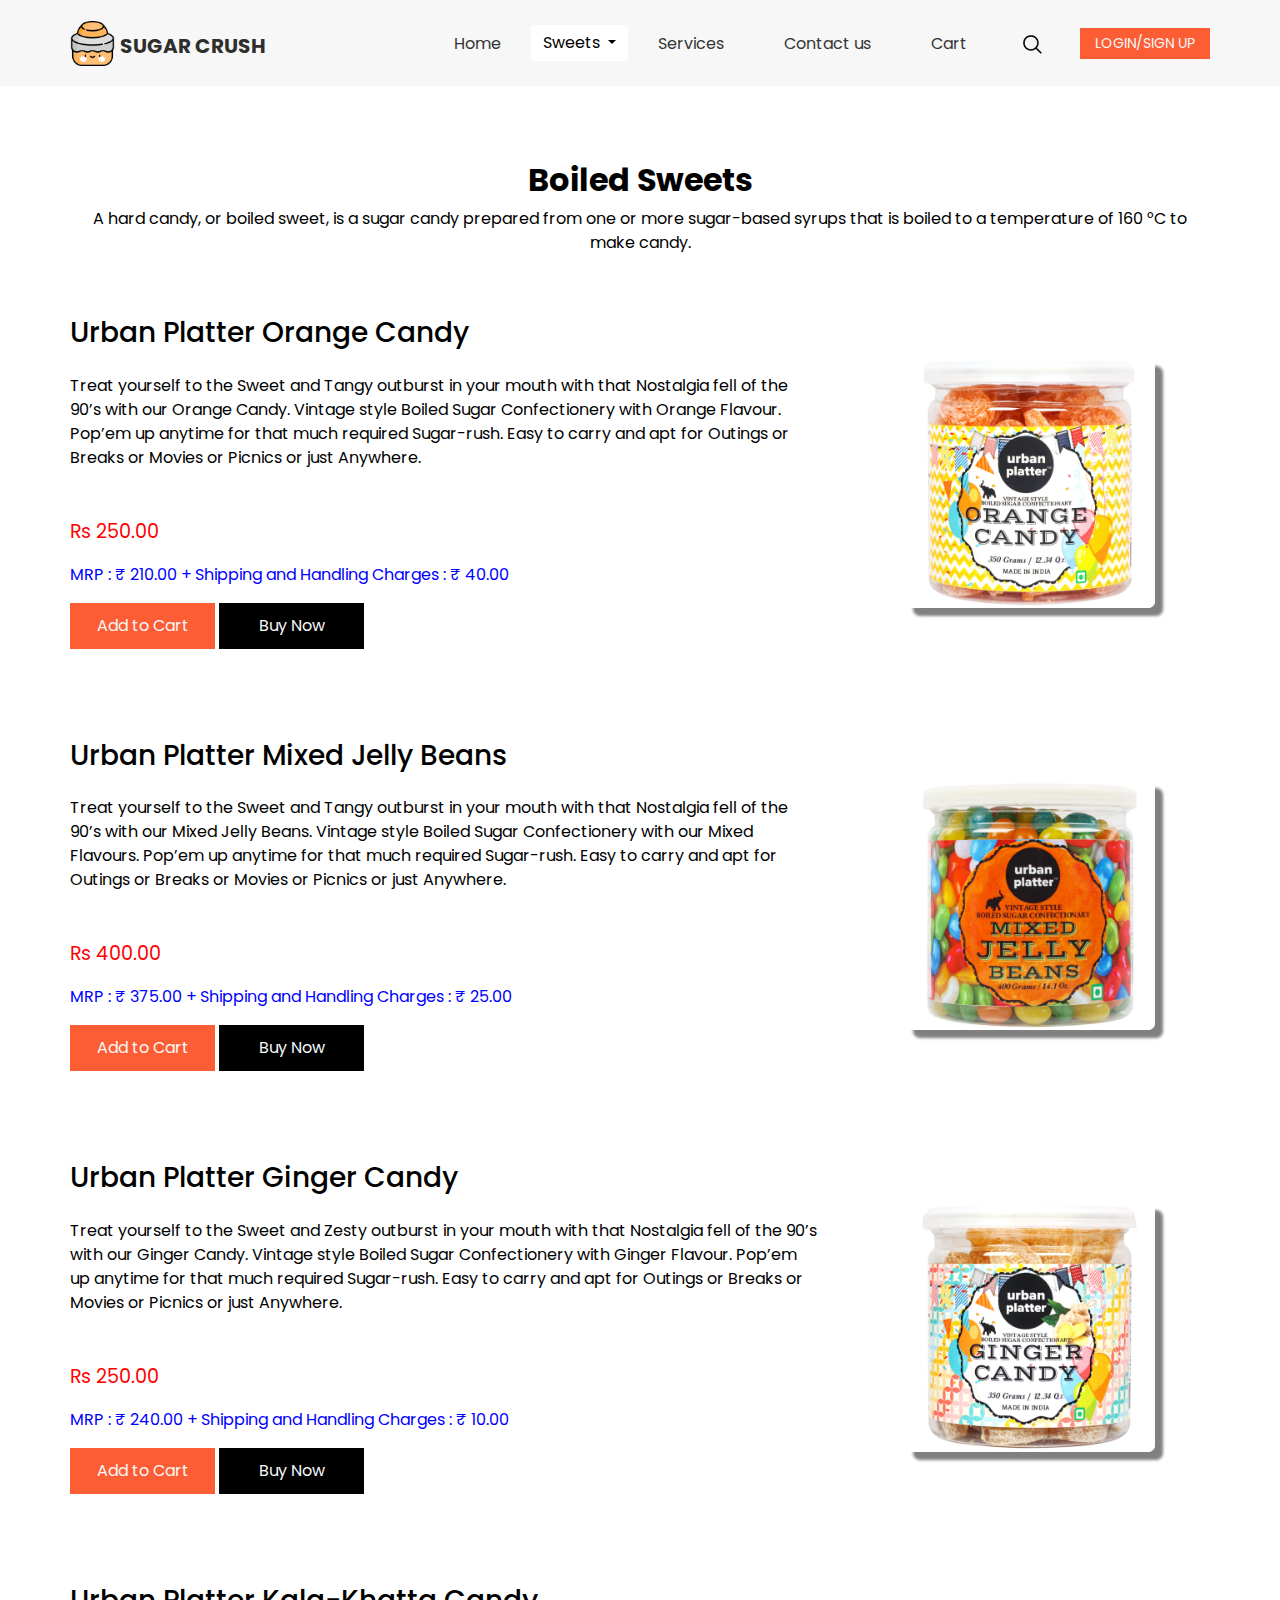
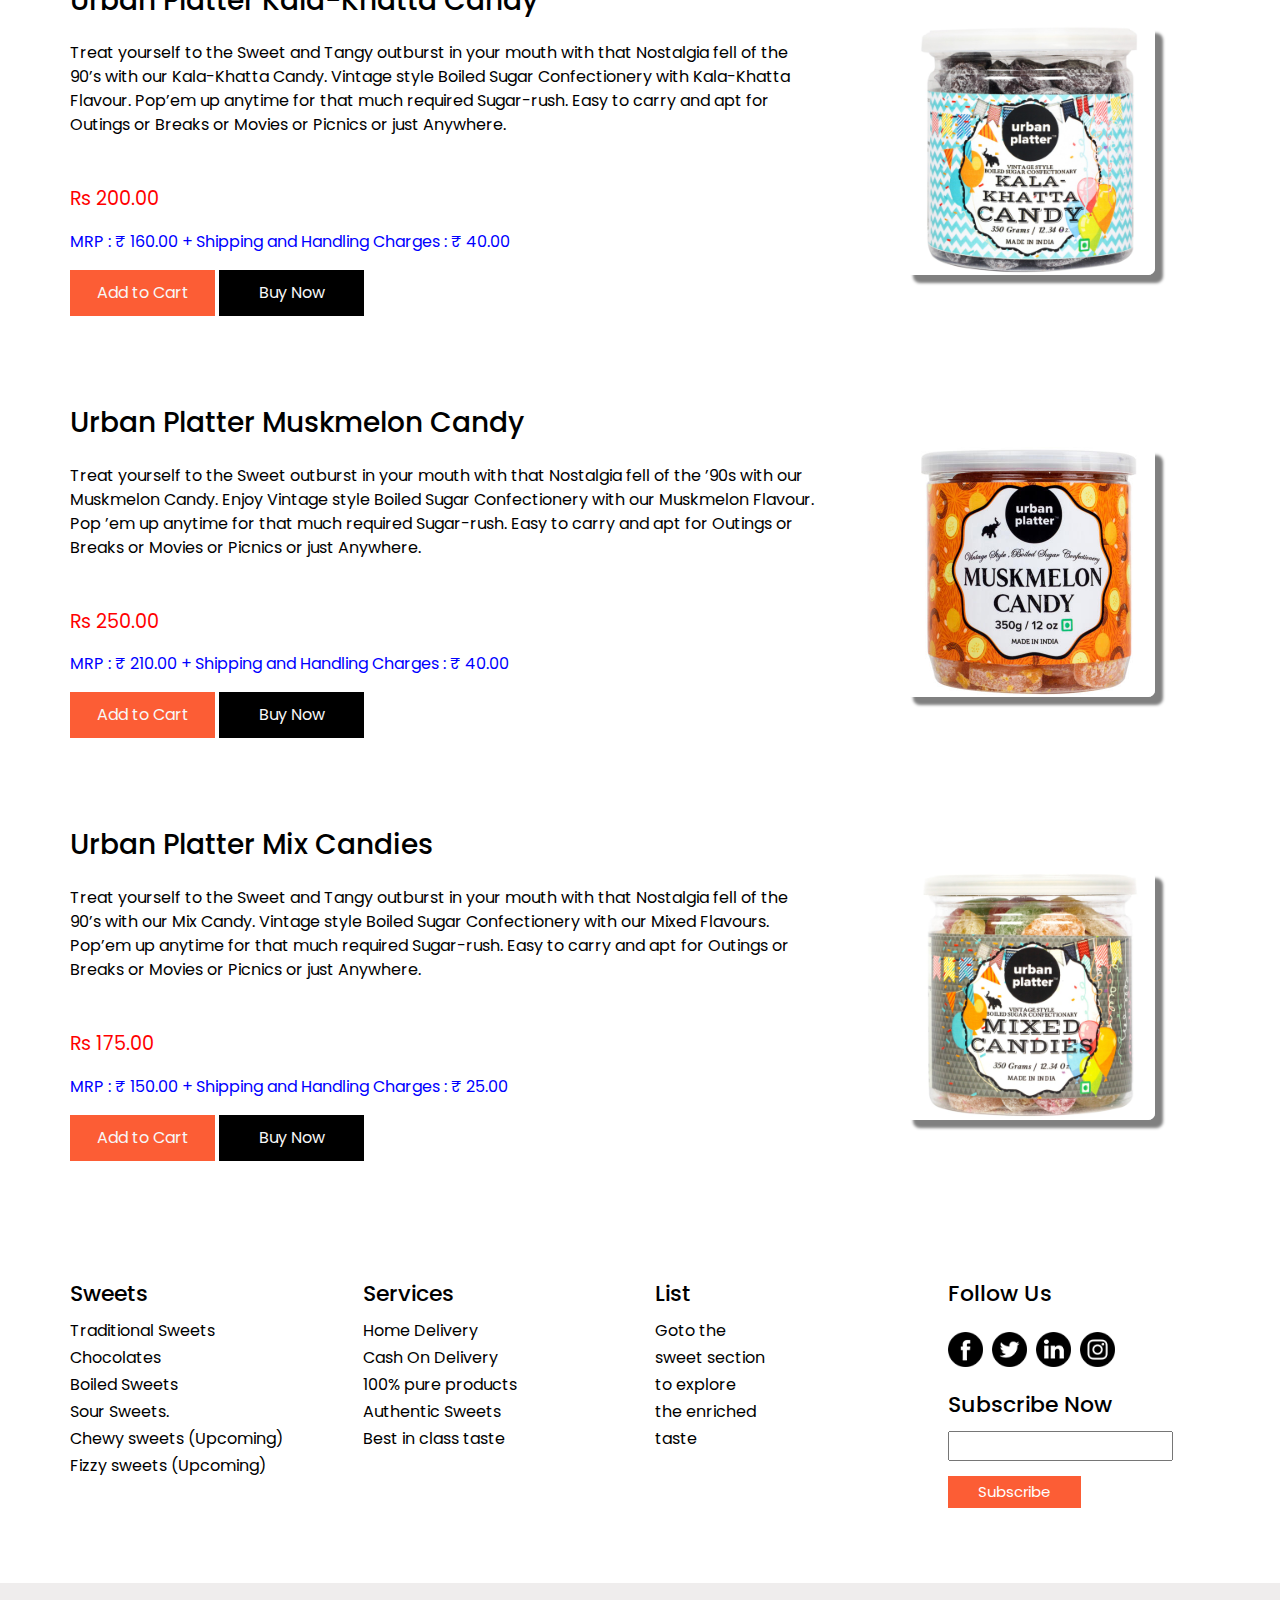
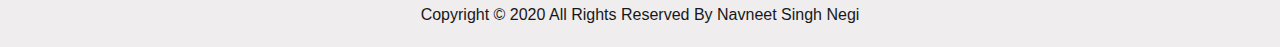
<file: boiled.html>
<!DOCTYPE html>
<html>

<head>
    <!-- Basic -->
    <meta charset="utf-8" />
    <meta http-equiv="X-UA-Compatible" content="IE=edge" />
    <!-- Mobile Metas -->
    <meta name="viewport" content="width=device-width, initial-scale=1, shrink-to-fit=no" />
    <!-- Site Metas -->
    <meta name="keywords" content="" />
    <meta name="description" content="" />
    <meta name="author" content="" />

    <title>Sugar Crush</title>

    <!-- slider stylesheet -->
    <link rel="stylesheet" type="text/css" href="https://cdnjs.cloudflare.com/ajax/libs/OwlCarousel2/2.1.3/assets/owl.carousel.min.css" />

    <!-- bootstrap core css -->
    <link rel="stylesheet" type="text/css" href="css/bootstrap.css" />

    <!-- fonts style -->
    <link href="https://fonts.googleapis.com/css?family=Poppins:400,700&display=swap" rel="stylesheet" />
    <!-- Custom styles for this template -->
    <link href="css/style.css" rel="stylesheet" />
    <!-- responsive style -->
    <link href="css/responsive.css" rel="stylesheet" />
    <link rel="stylesheet" href="css/boiled.css">
    <script src="./js/script.js"></script>
</head>

<body>
    <div class="hero_area sub_pages">
        <!-- header section strats -->
        <header class="header_section">
            <div class="container">
                <nav class="navbar navbar-expand-lg custom_nav-container pt-3">
                    <a class="navbar-brand" href="index.html">
                        <img src="images/logo.png" alt="" /><span>
              Sugar Crush
            </span>
                    </a>
                    <button class="navbar-toggler" type="button" data-toggle="collapse" data-target="#navbarSupportedContent" aria-controls="navbarSupportedContent" aria-expanded="false" aria-label="Toggle navigation">
            <span class="navbar-toggler-icon"></span>
          </button>

                    <div class="collapse navbar-collapse" id="navbarSupportedContent">
                        <div class="d-flex ml-auto flex-column flex-lg-row align-items-center">
                            <ul class="navbar-nav  ">
                                <li class="nav-item active">
                                    <a class="nav-link" href="index.html">Home <span class="sr-only">(current)</span></a>
                                </li>
                                <li class="nav-item">
                                    <div class="dropdown">
                                        <button class="btn btn-secondary dropdown-toggle sweet" type="button" id="dropdownMenuButton" data-toggle="dropdown" aria-haspopup="true" aria-expanded="false">
                  Sweets
                </button>
                                        <div class="dropdown-menu" aria-labelledby="dropdownMenuButton">
                                            <a class="dropdown-item" href="traditional.html">Traditional Sweets</a>
                                            <a class="dropdown-item" href="chocolate.html">Chocolates</a>
                                            <a class="dropdown-item" href="boiled.html">Boiled sweets</a>
                                            <a class="dropdown-item" href="sour.html">Sour Sweets</a>
                                        </div>
                                    </div>
                                </li>
                                <li class="nav-item">
                                    <a class="nav-link" href="service.html"> Services </a>
                                </li>
                                <li class="nav-item">
                                    <a class="nav-link" href="contact.html">Contact us</a>
                                </li>
                                <li class="nav-item">
                                    <a class="nav-link" href="buy.html"> Cart </a>
                                </li>
                            </ul>
                            <form class="form-inline my-2 my-lg-0 ml-0 ml-lg-4 mb-3 mb-lg-0">
                                <button class="btn  my-2 my-sm-0 nav_search-btn" type="submit"></button>
                            </form>
                        </div>
                        <div class="quote_btn-container ml-0 ml-lg-4 d-flex justify-content-center">
                            <a href="login.html">
                Login/Sign Up
              </a>
                        </div>
                    </div>
                </nav>
            </div>
        </header>
        <!-- end header section -->

    </div>


    <!-- fruits section -->

    <section class="fruit_section layout_padding-top">
        <div class="container">
            <h2 class="custom_heading">Boiled Sweets</h2>
            <p class="custom_heading-text">
                A hard candy, or boiled sweet, is a sugar candy prepared from one or more sugar-based syrups that is boiled to a temperature of 160 °C to make candy. </p>
            <div class="row layout_padding2">
                <div class="col-md-8">
                    <div class="fruit_detail-box">
                        <h3>
                            Urban Platter Orange Candy
                        </h3>
                        <p class="mt-4 mb-5">
                            Treat yourself to the Sweet and Tangy outburst in your mouth with that Nostalgia fell of the 90’s with our Orange Candy. Vintage style Boiled Sugar Confectionery with Orange Flavour. Pop’em up anytime for that much required Sugar-rush. Easy to carry and
                            apt for Outings or Breaks or Movies or Picnics or just Anywhere.
                            <p id="rate">Rs 250.00</p>
                            <p id="charges">MRP : ₹ 210.00 + Shipping and Handling Charges : ₹ 40.00</p>
                        </p>
                        <div>
                            <a href="" class="custom_orange-btn" onclick="addtocart()"> Add to Cart</a>
                            <a href="buy.html" class="custom_dark-btn">
                Buy Now
              </a>
                        </div>
                    </div>
                </div>
                <div class="col-md-4 d-flex justify-content-center align-items-center">
                    <div class="fruit_img-box d-flex justify-content-center align-items-center">
                        <img src="images/b1.jpg" alt="" class="item-pic" width="250px" />
                    </div>
                </div>
            </div>
            <div class="row layout_padding2">
                <div class="col-md-8">
                    <div class="fruit_detail-box">
                        <h3>
                            Urban Platter Mixed Jelly Beans
                        </h3>
                        <p class="mt-4 mb-5">
                            Treat yourself to the Sweet and Tangy outburst in your mouth with that Nostalgia fell of the 90’s with our Mixed Jelly Beans. Vintage style Boiled Sugar Confectionery with our Mixed Flavours. Pop’em up anytime for that much required Sugar-rush. Easy to
                            carry and apt for Outings or Breaks or Movies or Picnics or just Anywhere. </p>
                        <p id="rate">Rs 400.00</p>
                        <p id="charges">MRP : ₹ 375.00 + Shipping and Handling Charges : ₹ 25.00</p>
                        <div>
                            <a href="" class="custom_orange-btn" onclick="addtocart()"> Add to Cart</a>
                            <a href="buy.html" class="custom_dark-btn">
                Buy Now
              </a>
                        </div>
                    </div>
                </div>
                <div class="col-md-4 d-flex justify-content-center align-items-center">
                    <div class="fruit_img-box d-flex justify-content-center ">
                        <img src="images/b2.jpg" alt="" class="item-pic" width="250px" />
                    </div>
                </div>
            </div>
            <div class="row layout_padding2">
                <div class="col-md-8">
                    <div class="fruit_detail-box">
                        <h3>
                            Urban Platter Ginger Candy
                        </h3>
                        <p class="mt-4 mb-5">
                            Treat yourself to the Sweet and Zesty outburst in your mouth with that Nostalgia fell of the 90’s with our Ginger Candy. Vintage style Boiled Sugar Confectionery with Ginger Flavour. Pop’em up anytime for that much required Sugar-rush. Easy to carry and
                            apt for Outings or Breaks or Movies or Picnics or just Anywhere. </p>
                        <p id="rate">Rs 250.00</p>
                        <p id="charges">MRP : ₹ 240.00 + Shipping and Handling Charges : ₹ 10.00</p>
                        <div>
                            <a href="" class="custom_orange-btn" onclick="addtocart()"> Add to Cart</a>
                            <a href="buy.html" class="custom_dark-btn">
                Buy Now
              </a>
                        </div>
                    </div>
                </div>
                <div class="col-md-4 d-flex justify-content-center align-items-center">
                    <div class="fruit_img-box d-flex justify-content-center ">
                        <img src="images/b3.jpg" alt="" class="item-pic" width="250px" />
                    </div>
                </div>
            </div>
            <div class="row layout_padding2">
                <div class="col-md-8">
                    <div class="fruit_detail-box">
                        <h3>
                            Urban Platter Kala-Khatta Candy
                        </h3>
                        <p class="mt-4 mb-5">
                            Treat yourself to the Sweet and Tangy outburst in your mouth with that Nostalgia fell of the 90’s with our Kala-Khatta Candy. Vintage style Boiled Sugar Confectionery with Kala-Khatta Flavour. Pop’em up anytime for that much required Sugar-rush. Easy
                            to carry and apt for Outings or Breaks or Movies or Picnics or just Anywhere. </p>
                        <p id="rate">Rs 200.00</p>
                        <p id="charges">MRP : ₹ 160.00 + Shipping and Handling Charges : ₹ 40.00</p>
                        <div>
                            <a href="" class="custom_orange-btn" onclick="addtocart()"> Add to Cart</a>
                            <a href="buy.html" class="custom_dark-btn">
                Buy Now
              </a>
                        </div>
                    </div>
                </div>
                <div class="col-md-4 d-flex justify-content-center align-items-center">
                    <div class="fruit_img-box d-flex justify-content-center ">
                        <img src="images/b4.jpg" alt="" class="item-pic" width="250px" />
                    </div>
                </div>
            </div>

            <div class="row layout_padding2">
                <div class="col-md-8">
                    <div class="fruit_detail-box">
                        <h3>
                            Urban Platter Muskmelon Candy
                        </h3>
                        <p class="mt-4 mb-5">
                            Treat yourself to the Sweet outburst in your mouth with that Nostalgia fell of the ’90s with our Muskmelon Candy. Enjoy Vintage style Boiled Sugar Confectionery with our Muskmelon Flavour. Pop ’em up anytime for that much required Sugar-rush. Easy to
                            carry and apt for Outings or Breaks or Movies or Picnics or just Anywhere. </p>
                        <p id="rate">Rs 250.00</p>
                        <p id="charges">MRP : ₹ 210.00 + Shipping and Handling Charges : ₹ 40.00</p>
                        <div>
                            <a href="" class="custom_orange-btn" onclick="addtocart()"> Add to Cart</a>
                            <a href="buy.html" class="custom_dark-btn">
                Buy Now
              </a>
                        </div>
                    </div>
                </div>
                <div class="col-md-4 d-flex justify-content-center align-items-center">
                    <div class="fruit_img-box d-flex justify-content-center ">
                        <img src="images/b5.jpg" alt="" class="item-pic" width="250px" />
                    </div>
                </div>
            </div>
            <div class="row layout_padding2">
                <div class="col-md-8">
                    <div class="fruit_detail-box">
                        <h3>
                            Urban Platter Mix Candies
                        </h3>
                        <p class="mt-4 mb-5">
                            Treat yourself to the Sweet and Tangy outburst in your mouth with that Nostalgia fell of the 90’s with our Mix Candy. Vintage style Boiled Sugar Confectionery with our Mixed Flavours. Pop’em up anytime for that much required Sugar-rush. Easy to carry
                            and apt for Outings or Breaks or Movies or Picnics or just Anywhere. </p>
                        <p id="rate">Rs 175.00</p>
                        <p id="charges">MRP : ₹ 150.00 + Shipping and Handling Charges : ₹ 25.00</p>
                        <div>
                            <a href="" class="custom_orange-btn" onclick="addtocart()"> Add to Cart</a>
                            <a href="buy.html" class="custom_dark-btn">
                Buy Now
              </a>
                        </div>
                    </div>
                </div>
                <div class="col-md-4 d-flex justify-content-center align-items-center">
                    <div class="fruit_img-box d-flex justify-content-center ">
                        <img src="images/b6.jpg" alt="" class="item-pic" width="250px" />
                    </div>
                </div>
            </div>
        </div>
    </section>

    <!-- end fruits section -->

    <section class="info_section layout_padding">
        <div class="container">
            <div class="row">
                <div class="col-md-3">
                    <h5>
                        Sweets
                    </h5>
                    <ul>
                        <li>
                            Traditional Sweets
                        </li>
                        <li>
                            Chocolates </li>
                        <li>
                            Boiled Sweets </li>
                        <li>
                            Sour Sweets.
                        </li>
                        <li>
                            Chewy sweets (Upcoming) </li>
                        <li>
                            Fizzy sweets (Upcoming)
                        </li>
                    </ul>
                </div>
                <div class="col-md-3">
                    <h5>
                        Services
                    </h5>
                    <ul>
                        <li>
                            Home Delivery
                        </li>
                        <li>
                            Cash On Delivery
                        </li>
                        <li>
                            100% pure products </li>
                        <li>
                            Authentic Sweets
                        </li>
                        <li>
                            Best in class taste
                        </li>
                    </ul>
                </div>
                <div class="col-md-3">
                    <h5>
                        List
                    </h5>
                    <ul>
                        <li>
                            Goto the
                        </li>
                        <li>
                            sweet section
                        </li>
                        <li>
                            to explore
                        </li>
                        <li>
                            the enriched
                        </li>
                        <li>
                            taste
                        </li>
                    </ul>
                </div>
                <div class="col-md-3">
                    <div class="social_container">
                        <h5>
                            Follow Us
                        </h5>
                        <div class="social-box">
                            <a href="https://www.facebook.com/navneetsn18/">
                                <img src="images/fb.png" alt="">
                            </a>

                            <a href="https://twitter.com/navneetsn18">
                                <img src="images/twitter.png" alt="">
                            </a>
                            <a href="https://www.linkedin.com/in/navneet-singh-negi-241166169/">
                                <img src="images/linkedin.png" alt="">
                            </a>
                            <a href="https://www.instagram.com/navneetsn18/">
                                <img src="images/instagram.png" alt="">
                            </a>
                        </div>
                    </div>
                    <div class="subscribe_container">
                        <h5>
                            Subscribe Now
                        </h5>
                        <div class="form_container">
                            <form action="">
                                <input type="email">
                                <button type="submit">
                  Subscribe
                </button>
                            </form>
                        </div>
                    </div>
                </div>
            </div>
        </div>
    </section>




    <!-- footer section -->
    <section class="container-fluid footer_section">
        <p>
            Copyright &copy; 2020 All Rights Reserved By
            <a href="https://navneetsn18.herokuapp.com/">Navneet Singh Negi</a>
        </p>
    </section>
    <!-- footer section -->

    <script type="text/javascript" src="js/jquery-3.4.1.min.js"></script>
    <script type="text/javascript" src="js/bootstrap.js"></script>


</body>

</html>
</file>
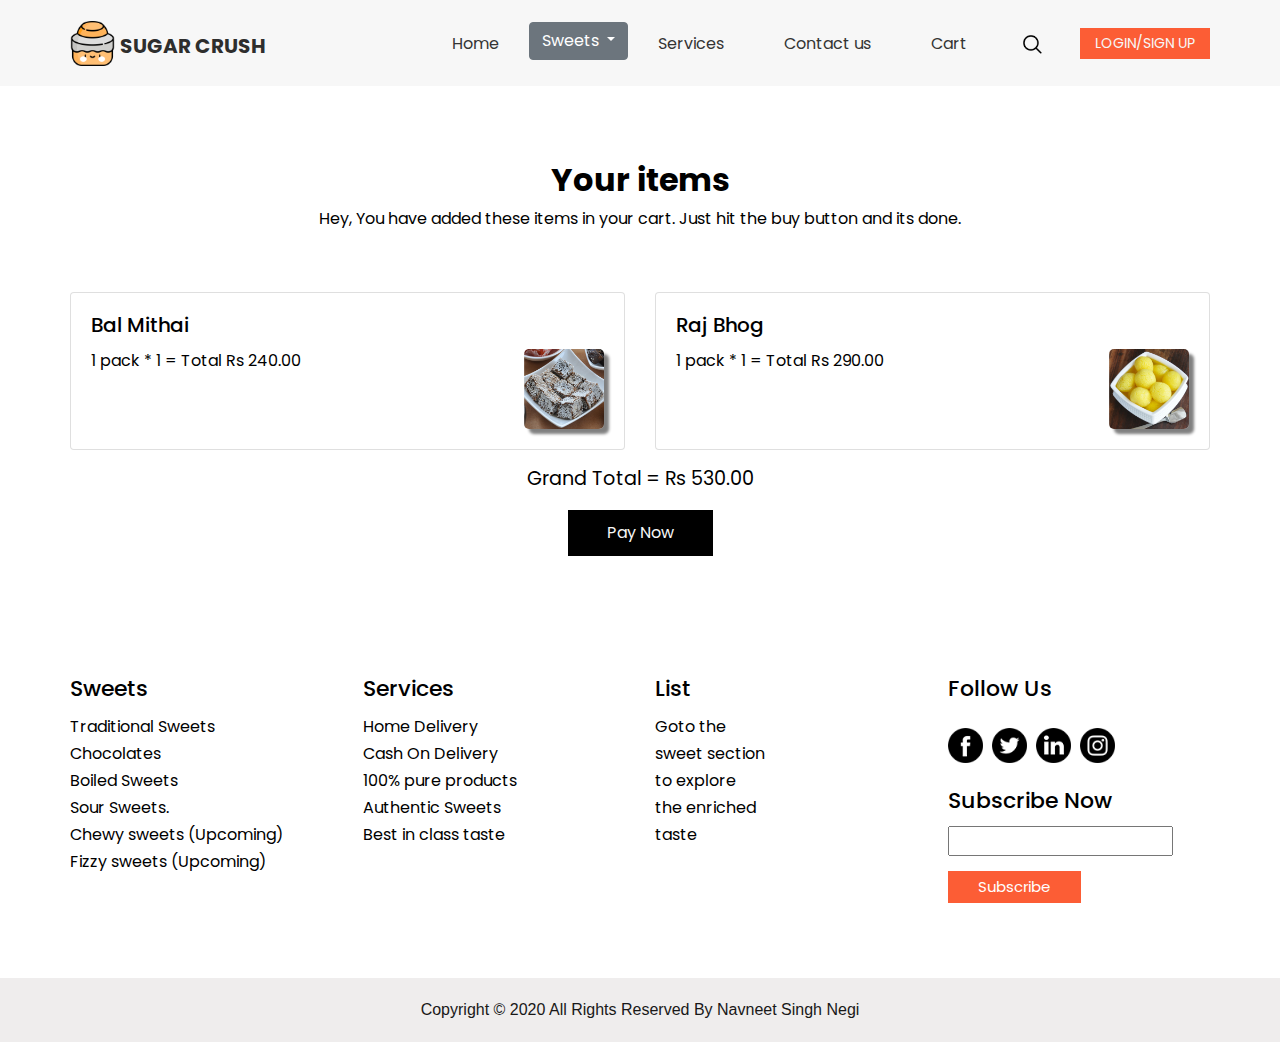
<file: buy.html>
<!DOCTYPE html>
<html>

<head>
    <!-- Basic -->
    <meta charset="utf-8" />
    <meta http-equiv="X-UA-Compatible" content="IE=edge" />
    <!-- Mobile Metas -->
    <meta name="viewport" content="width=device-width, initial-scale=1, shrink-to-fit=no" />
    <!-- Site Metas -->
    <meta name="keywords" content="" />
    <meta name="description" content="" />
    <meta name="author" content="" />

    <title>Sugar Crush</title>

    <!-- slider stylesheet -->
    <link rel="stylesheet" type="text/css" href="https://cdnjs.cloudflare.com/ajax/libs/OwlCarousel2/2.1.3/assets/owl.carousel.min.css" />

    <!-- bootstrap core css -->
    <link rel="stylesheet" type="text/css" href="css/bootstrap.css" />

    <!-- fonts style -->
    <link href="https://fonts.googleapis.com/css?family=Poppins:400,700&display=swap" rel="stylesheet" />
    <!-- Custom styles for this template -->
    <link href="css/style.css" rel="stylesheet" />
    <!-- responsive style -->
    <link href="css/responsive.css" rel="stylesheet" />
    <link rel="stylesheet" href="css/buy.css">
    <script src="./js/script.js"></script>
</head>

<body>
    <div class="hero_area sub_pages">
        <!-- header section strats -->
        <header class="header_section">
            <div class="container">
                <nav class="navbar navbar-expand-lg custom_nav-container pt-3">
                    <a class="navbar-brand" href="index.html">
                        <img src="images/logo.png" alt="" /><span>
              Sugar Crush
            </span>
                    </a>
                    <button class="navbar-toggler" type="button" data-toggle="collapse" data-target="#navbarSupportedContent" aria-controls="navbarSupportedContent" aria-expanded="false" aria-label="Toggle navigation">
            <span class="navbar-toggler-icon"></span>
          </button>

                    <div class="collapse navbar-collapse" id="navbarSupportedContent">
                        <div class="d-flex ml-auto flex-column flex-lg-row align-items-center">
                            <ul class="navbar-nav  ">
                                <li class="nav-item active">
                                    <a class="nav-link" href="index.html">Home <span class="sr-only">(current)</span></a>
                                </li>
                                <li class="nav-item">
                                    <div class="dropdown">
                                        <button class="btn btn-secondary dropdown-toggle sweet" type="button" id="dropdownMenuButton" data-toggle="dropdown" aria-haspopup="true" aria-expanded="false">
                  Sweets
                </button>
                                        <div class="dropdown-menu" aria-labelledby="dropdownMenuButton">
                                            <a class="dropdown-item" href="traditional.html">Traditional Sweets</a>
                                            <a class="dropdown-item" href="chocolate.html">Chocolates</a>
                                            <a class="dropdown-item" href="boiled.html">Boiled sweets</a>
                                            <a class="dropdown-item" href="sour.html">Sour Sweets</a>
                                        </div>
                                    </div>
                                </li>
                                <li class="nav-item">
                                    <a class="nav-link" href="service.html"> Services </a>
                                </li>
                                <li class="nav-item">
                                    <a class="nav-link" href="contact.html">Contact us</a>
                                </li>
                                <li class="nav-item">
                                    <a class="nav-link" href="buy.html"> Cart </a>
                                </li>
                            </ul>
                            <form class="form-inline my-2 my-lg-0 ml-0 ml-lg-4 mb-3 mb-lg-0">
                                <button class="btn  my-2 my-sm-0 nav_search-btn" type="submit"></button>
                            </form>
                        </div>
                        <div class="quote_btn-container ml-0 ml-lg-4 d-flex justify-content-center">
                            <a href="login.html">
                Login/Sign Up
              </a>
                        </div>
                    </div>
                </nav>
            </div>
        </header>
        <!-- end header section -->

    </div>


    <section class="fruit_section layout_padding-top">
        <div class="container">
            <h2 class="custom_heading">Your items</h2>
            <p class="custom_heading-text">
                Hey, You have added these items in your cart. Just hit the buy button and its done.
            </p>
            <div class=" layout_padding2">
                <div class="card-deck">
                    <div class="card">
                        <div class="card-body">
                            <h5 class="card-title">Bal Mithai</h5>
                            <img class="product-thumb" src="./images/balmithai.jpg" alt="" width="80px" style="float:right;">
                            <p class="card-text">
                                1 pack * 1 = Total Rs 240.00
                            </p>
                        </div>
                    </div>
                    <div class="card">
                        <div class="card-body">
                            <h5 class="card-title">Raj Bhog</h5>
                            <img class="product-thumb" src="./images/rajbhog.jpg" alt="" width="80px" style="float:right;">
                            <p class="card-text">
                                1 pack * 1 = Total Rs 290.00
                            </p>
                        </div>
                    </div>
                </div>
                <p class="grand">Grand Total = Rs 530.00</p>
                <div class="buy-now"><a href="" class="custom_dark-btn">Pay Now</a></div>
            </div>
        </div>
    </section>


    <section class="info_section layout_padding">
        <div class="container">
            <div class="row">
                <div class="col-md-3">
                    <h5>
                        Sweets
                    </h5>
                    <ul>
                        <li>
                            Traditional Sweets
                        </li>
                        <li>
                            Chocolates </li>
                        <li>
                            Boiled Sweets </li>
                        <li>
                            Sour Sweets.
                        </li>
                        <li>
                            Chewy sweets (Upcoming) </li>
                        <li>
                            Fizzy sweets (Upcoming)
                        </li>
                    </ul>
                </div>
                <div class="col-md-3">
                    <h5>
                        Services
                    </h5>
                    <ul>
                        <li>
                            Home Delivery
                        </li>
                        <li>
                            Cash On Delivery
                        </li>
                        <li>
                            100% pure products </li>
                        <li>
                            Authentic Sweets
                        </li>
                        <li>
                            Best in class taste
                        </li>
                    </ul>
                </div>
                <div class="col-md-3">
                    <h5>
                        List
                    </h5>
                    <ul>
                        <li>
                            Goto the
                        </li>
                        <li>
                            sweet section
                        </li>
                        <li>
                            to explore
                        </li>
                        <li>
                            the enriched
                        </li>
                        <li>
                            taste
                        </li>
                    </ul>
                </div>
                <div class="col-md-3">
                    <div class="social_container">
                        <h5>
                            Follow Us
                        </h5>
                        <div class="social-box">
                            <a href="https://www.facebook.com/navneetsn18/">
                                <img src="images/fb.png" alt="">
                            </a>

                            <a href="https://twitter.com/navneetsn18">
                                <img src="images/twitter.png" alt="">
                            </a>
                            <a href="https://www.linkedin.com/in/navneet-singh-negi-241166169/">
                                <img src="images/linkedin.png" alt="">
                            </a>
                            <a href="https://www.instagram.com/navneetsn18/">
                                <img src="images/instagram.png" alt="">
                            </a>
                        </div>
                    </div>
                    <div class="subscribe_container">
                        <h5>
                            Subscribe Now
                        </h5>
                        <div class="form_container">
                            <form action="">
                                <input type="email">
                                <button type="submit">
                  Subscribe
                </button>
                            </form>
                        </div>
                    </div>
                </div>
            </div>
        </div>
    </section>




    <!-- footer section -->
    <section class="container-fluid footer_section">
        <p>
            Copyright &copy; 2020 All Rights Reserved By
            <a href="https://navneetsn18.herokuapp.com/">Navneet Singh Negi</a>
        </p>
    </section>
    <!-- footer section -->

    <script type="text/javascript" src="js/jquery-3.4.1.min.js"></script>
    <script type="text/javascript" src="js/bootstrap.js"></script>


</body>

</html>
</file>
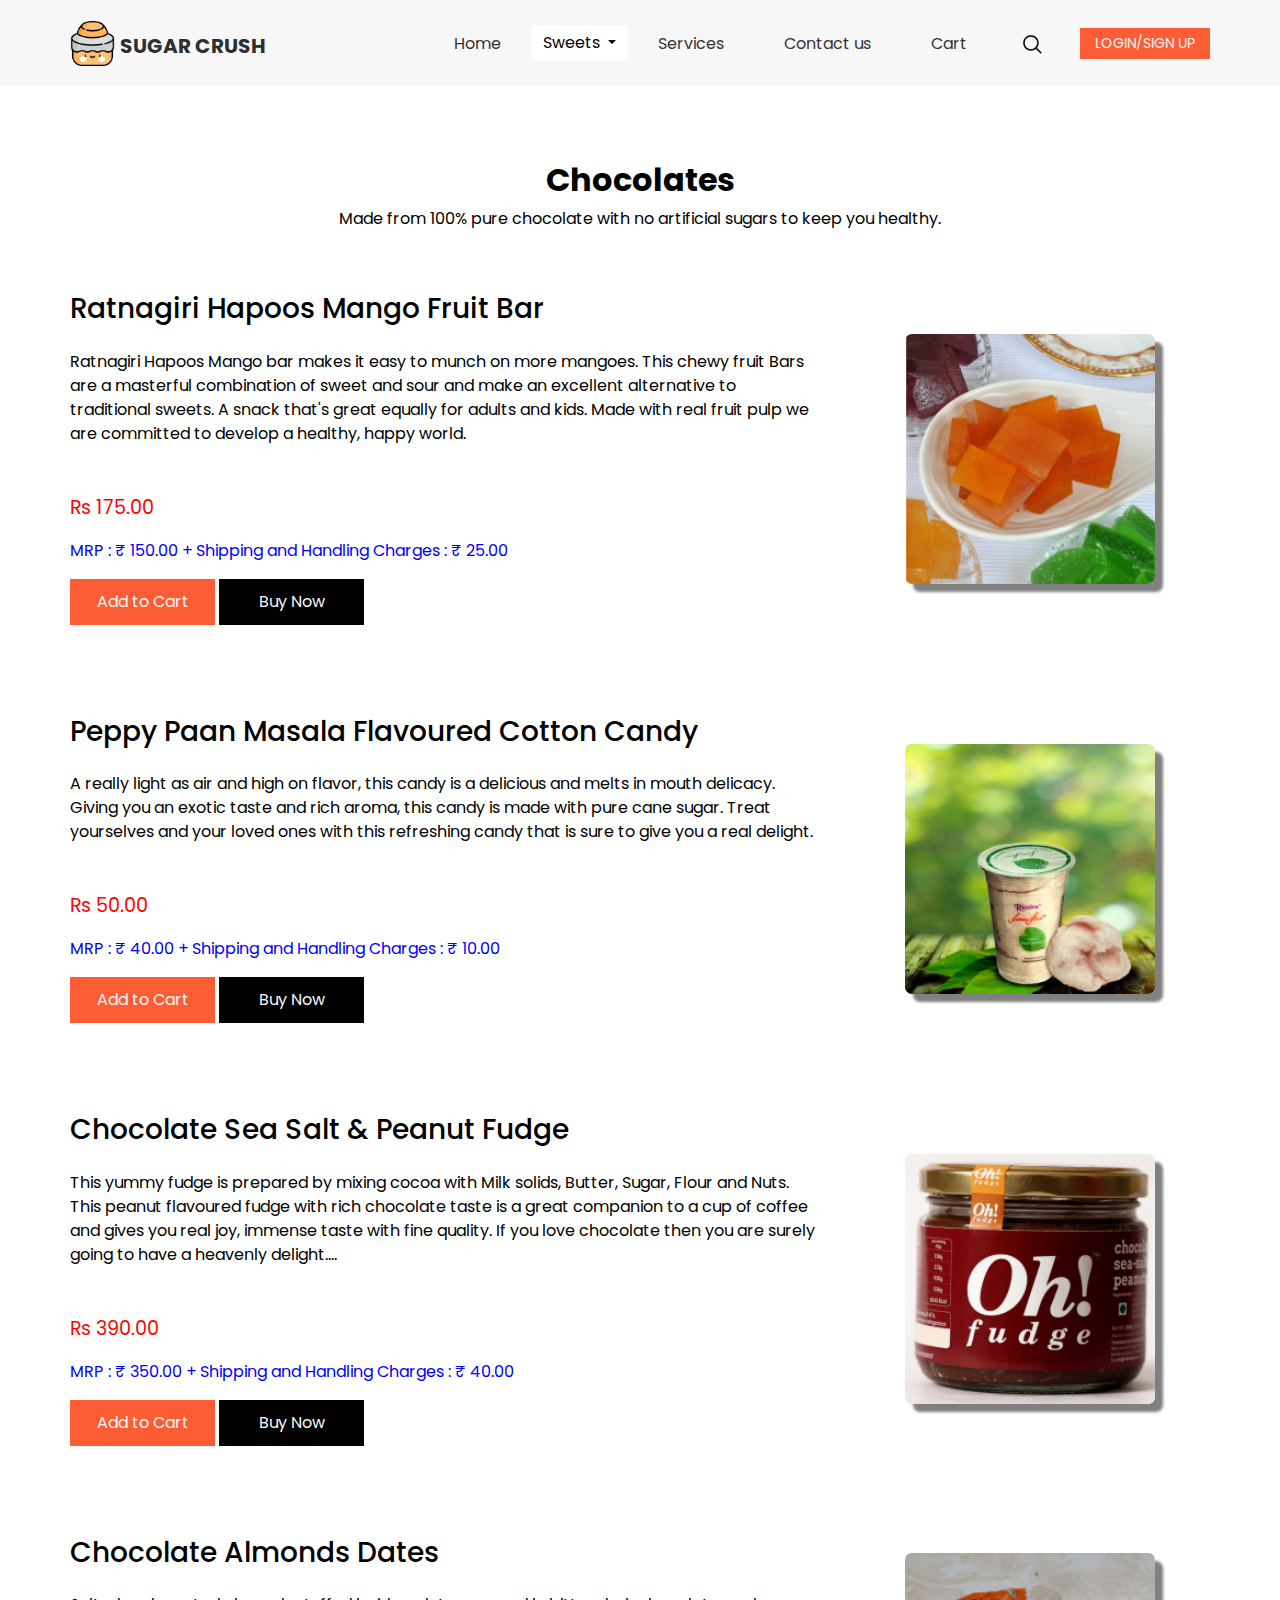
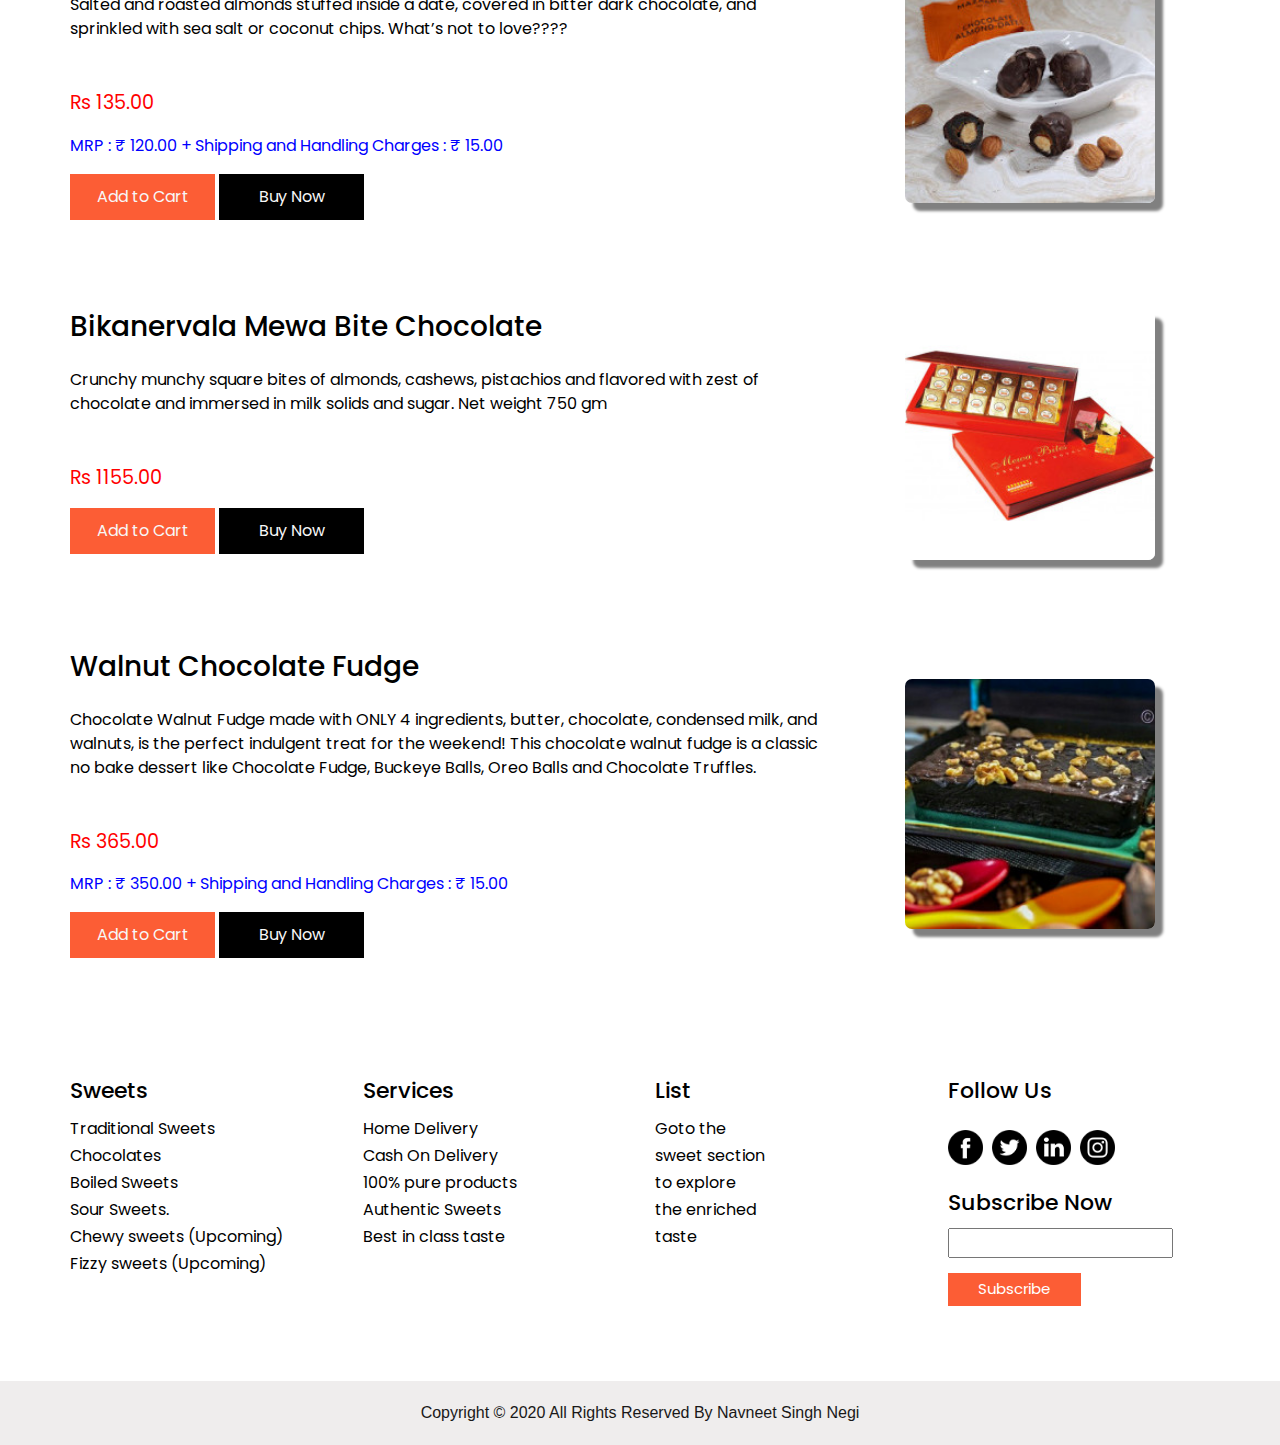
<file: chocolate.html>
<!DOCTYPE html>
<html>

<head>
    <!-- Basic -->
    <meta charset="utf-8" />
    <meta http-equiv="X-UA-Compatible" content="IE=edge" />
    <!-- Mobile Metas -->
    <meta name="viewport" content="width=device-width, initial-scale=1, shrink-to-fit=no" />
    <!-- Site Metas -->
    <meta name="keywords" content="" />
    <meta name="description" content="" />
    <meta name="author" content="" />

    <title>Sugar Crush</title>

    <!-- slider stylesheet -->
    <link rel="stylesheet" type="text/css" href="https://cdnjs.cloudflare.com/ajax/libs/OwlCarousel2/2.1.3/assets/owl.carousel.min.css" />

    <!-- bootstrap core css -->
    <link rel="stylesheet" type="text/css" href="css/bootstrap.css" />

    <!-- fonts style -->
    <link href="https://fonts.googleapis.com/css?family=Poppins:400,700&display=swap" rel="stylesheet" />
    <!-- Custom styles for this template -->
    <link href="css/style.css" rel="stylesheet" />
    <!-- responsive style -->
    <link href="css/responsive.css" rel="stylesheet" />
    <link rel="stylesheet" href="css/chocolate.css">
    <script src="./js/script.js"></script>
</head>

<body>
    <div class="hero_area sub_pages">
        <!-- header section strats -->
        <header class="header_section">
            <div class="container">
                <nav class="navbar navbar-expand-lg custom_nav-container pt-3">
                    <a class="navbar-brand" href="index.html">
                        <img src="images/logo.png" alt="" /><span>
              Sugar Crush
            </span>
                    </a>
                    <button class="navbar-toggler" type="button" data-toggle="collapse" data-target="#navbarSupportedContent" aria-controls="navbarSupportedContent" aria-expanded="false" aria-label="Toggle navigation">
            <span class="navbar-toggler-icon"></span>
          </button>

                    <div class="collapse navbar-collapse" id="navbarSupportedContent">
                        <div class="d-flex ml-auto flex-column flex-lg-row align-items-center">
                            <ul class="navbar-nav  ">
                                <li class="nav-item active">
                                    <a class="nav-link" href="index.html">Home <span class="sr-only">(current)</span></a>
                                </li>
                                <li class="nav-item">
                                    <div class="dropdown">
                                        <button class="btn btn-secondary dropdown-toggle sweet" type="button" id="dropdownMenuButton" data-toggle="dropdown" aria-haspopup="true" aria-expanded="false">
                  Sweets
                </button>
                                        <div class="dropdown-menu" aria-labelledby="dropdownMenuButton">
                                            <a class="dropdown-item" href="traditional.html">Traditional Sweets</a>
                                            <a class="dropdown-item" href="chocolate.html">Chocolates</a>
                                            <a class="dropdown-item" href="boiled.html">Boiled sweets</a>
                                            <a class="dropdown-item" href="sour.html">Sour Sweets</a>
                                        </div>
                                    </div>
                                </li>
                                <li class="nav-item">
                                    <a class="nav-link" href="service.html"> Services </a>
                                </li>
                                <li class="nav-item">
                                    <a class="nav-link" href="contact.html">Contact us</a>
                                </li>
                                <li class="nav-item">
                                    <a class="nav-link" href="buy.html"> Cart </a>
                                </li>
                            </ul>
                            <form class="form-inline my-2 my-lg-0 ml-0 ml-lg-4 mb-3 mb-lg-0">
                                <button class="btn  my-2 my-sm-0 nav_search-btn" type="submit"></button>
                            </form>
                        </div>
                        <div class="quote_btn-container ml-0 ml-lg-4 d-flex justify-content-center">
                            <a href="login.html">
                Login/Sign Up
              </a>
                        </div>
                    </div>
                </nav>
            </div>
        </header>
        <!-- end header section -->

    </div>


    <!-- fruits section -->

    <section class="fruit_section layout_padding-top">
        <div class="container">
            <h2 class="custom_heading">Chocolates</h2>
            <p class="custom_heading-text">
                Made from 100% pure chocolate with no artificial sugars to keep you healthy. </p>
            <div class="row layout_padding2">
                <div class="col-md-8">
                    <div class="fruit_detail-box">
                        <h3>
                            Ratnagiri Hapoos Mango Fruit Bar
                        </h3>
                        <p class="mt-4 mb-5">
                            Ratnagiri Hapoos Mango bar makes it easy to munch on more mangoes. This chewy fruit Bars are a masterful combination of sweet and sour and make an excellent alternative to traditional sweets. A snack that's great equally for adults and kids. Made with
                            real fruit pulp we are committed to develop a healthy, happy world. </p>
                        <p id="rate">Rs 175.00</p>
                        <p id="charges">MRP : ₹ 150.00 + Shipping and Handling Charges : ₹ 25.00</p>
                        <div>
                            <a href="" class="custom_orange-btn" onclick="addtocart()"> Add to Cart</a>
                            <a href="buy.html" class="custom_dark-btn">
                Buy Now
              </a>
                        </div>
                    </div>
                </div>
                <div class="col-md-4 d-flex justify-content-center align-items-center">
                    <div class="fruit_img-box d-flex justify-content-center ">
                        <img src="images/c1.jpg" alt="" class="item-pic" width="250px" />
                    </div>
                </div>
            </div>
            <div class="row layout_padding2">
                <div class="col-md-8">
                    <div class="fruit_detail-box">
                        <h3>
                            Peppy Paan Masala Flavoured Cotton Candy
                        </h3>
                        <p class="mt-4 mb-5">
                            A really light as air and high on flavor, this candy is a delicious and melts in mouth delicacy. Giving you an exotic taste and rich aroma, this candy is made with pure cane sugar. Treat yourselves and your loved ones with this refreshing candy that is
                            sure to give you a real delight. </p>
                        <p id="rate">Rs 50.00</p>
                        <p id="charges">MRP : ₹ 40.00 + Shipping and Handling Charges : ₹ 10.00</p>
                        <div>
                            <a href="" class="custom_orange-btn" onclick="addtocart()"> Add to Cart</a>
                            <a href="buy.html" class="custom_dark-btn">
                Buy Now
              </a>
                        </div>
                    </div>
                </div>
                <div class="col-md-4 d-flex justify-content-center align-items-center">
                    <div class="fruit_img-box d-flex justify-content-center ">
                        <img src="images/c2.jpg" alt="" class="item-pic" width="250px" />
                    </div>
                </div>
            </div>
            <div class="row layout_padding2">
                <div class="col-md-8">
                    <div class="fruit_detail-box">
                        <h3>
                            Chocolate Sea Salt & Peanut Fudge
                        </h3>
                        <p class="mt-4 mb-5">
                            This yummy fudge is prepared by mixing cocoa with Milk solids, Butter, Sugar, Flour and Nuts. This peanut flavoured fudge with rich chocolate taste is a great companion to a cup of coffee and gives you real joy, immense taste with fine quality. If you
                            love chocolate then you are surely going to have a heavenly delight.... </p>
                        <p id="rate">Rs 390.00</p>
                        <p id="charges">MRP : ₹ 350.00 + Shipping and Handling Charges : ₹ 40.00</p>
                        <div>
                            <a href="" class="custom_orange-btn" onclick="addtocart()"> Add to Cart</a>
                            <a href="buy.html" class="custom_dark-btn">
                Buy Now
              </a>
                        </div>
                    </div>
                </div>
                <div class="col-md-4 d-flex justify-content-center align-items-center">
                    <div class="fruit_img-box d-flex justify-content-center ">
                        <img src="images/c3.jpg" alt="" class="item-pic" width="250px" />
                    </div>
                </div>
            </div>

            <div class="row layout_padding2">
                <div class="col-md-8">
                    <div class="fruit_detail-box">
                        <h3>
                            Chocolate Almonds Dates
                        </h3>
                        <p class="mt-4 mb-5">
                            Salted and roasted almonds stuffed inside a date, covered in bitter dark chocolate, and sprinkled with sea salt or coconut chips. What’s not to love????
                        </p>
                        <p id="rate">Rs 135.00</p>
                        <p id="charges">MRP : ₹ 120.00 + Shipping and Handling Charges : ₹ 15.00</p>
                        <div>
                            <a href="" class="custom_orange-btn" onclick="addtocart()"> Add to Cart</a>
                            <a href="buy.html" class="custom_dark-btn">
                Buy Now
              </a>
                        </div>
                    </div>
                </div>
                <div class="col-md-4 d-flex justify-content-center align-items-center">
                    <div class="fruit_img-box d-flex justify-content-center ">
                        <img src="images/c4.jpg" alt="" class="item-pic" width="250px" />
                    </div>
                </div>
            </div>
            <div class="row layout_padding2">
                <div class="col-md-8">
                    <div class="fruit_detail-box">
                        <h3>
                            Bikanervala Mewa Bite Chocolate
                        </h3>
                        <p class="mt-4 mb-5">
                            Crunchy munchy square bites of almonds, cashews, pistachios and flavored with zest of chocolate and immersed in milk solids and sugar. Net weight 750 gm </p>
                        <p id="rate">Rs 1155.00</p>
                        <div>
                            <a href="" class="custom_orange-btn" onclick="addtocart()"> Add to Cart</a>
                            <a href="buy.html" class="custom_dark-btn">
                Buy Now
              </a>
                        </div>
                    </div>
                </div>
                <div class="col-md-4 d-flex justify-content-center align-items-center">
                    <div class="fruit_img-box d-flex justify-content-center ">
                        <img src="images/c5.jpg" alt="" class="item-pic" width="250px" />
                    </div>
                </div>
            </div>
            <div class="row layout_padding2">
                <div class="col-md-8">
                    <div class="fruit_detail-box">
                        <h3>
                            Walnut Chocolate Fudge
                        </h3>
                        <p class="mt-4 mb-5">
                            Chocolate Walnut Fudge made with ONLY 4 ingredients, butter, chocolate, condensed milk, and walnuts, is the perfect indulgent treat for the weekend! This chocolate walnut fudge is a classic no bake dessert like Chocolate Fudge, Buckeye Balls, Oreo Balls
                            and Chocolate Truffles. </p>
                        <p id="rate">Rs 365.00</p>
                        <p id="charges">MRP : ₹ 350.00 + Shipping and Handling Charges : ₹ 15.00</p>
                        <div>
                            <a href="" class="custom_orange-btn" onclick="addtocart()"> Add to Cart</a>
                            <a href="buy.html" class="custom_dark-btn">
                Buy Now
              </a>
                        </div>
                    </div>
                </div>
                <div class="col-md-4 d-flex justify-content-center align-items-center">
                    <div class="fruit_img-box d-flex justify-content-center ">
                        <img src="images/c6.jpg" alt="" class="item-pic" width="250px" />
                    </div>
                </div>
            </div>
        </div>
    </section>

    <!-- end fruits section -->


    <section class="info_section layout_padding">
        <div class="container">
            <div class="row">
                <div class="col-md-3">
                    <h5>
                        Sweets
                    </h5>
                    <ul>
                        <li>
                            Traditional Sweets
                        </li>
                        <li>
                            Chocolates </li>
                        <li>
                            Boiled Sweets </li>
                        <li>
                            Sour Sweets.
                        </li>
                        <li>
                            Chewy sweets (Upcoming) </li>
                        <li>
                            Fizzy sweets (Upcoming)
                        </li>
                    </ul>
                </div>
                <div class="col-md-3">
                    <h5>
                        Services
                    </h5>
                    <ul>
                        <li>
                            Home Delivery
                        </li>
                        <li>
                            Cash On Delivery
                        </li>
                        <li>
                            100% pure products </li>
                        <li>
                            Authentic Sweets
                        </li>
                        <li>
                            Best in class taste
                        </li>
                    </ul>
                </div>
                <div class="col-md-3">
                    <h5>
                        List
                    </h5>
                    <ul>
                        <li>
                            Goto the
                        </li>
                        <li>
                            sweet section
                        </li>
                        <li>
                            to explore
                        </li>
                        <li>
                            the enriched
                        </li>
                        <li>
                            taste
                        </li>
                    </ul>
                </div>
                <div class="col-md-3">
                    <div class="social_container">
                        <h5>
                            Follow Us
                        </h5>
                        <div class="social-box">
                            <a href="https://www.facebook.com/navneetsn18/">
                                <img src="images/fb.png" alt="">
                            </a>

                            <a href="https://twitter.com/navneetsn18">
                                <img src="images/twitter.png" alt="">
                            </a>
                            <a href="https://www.linkedin.com/in/navneet-singh-negi-241166169/">
                                <img src="images/linkedin.png" alt="">
                            </a>
                            <a href="https://www.instagram.com/navneetsn18/">
                                <img src="images/instagram.png" alt="">
                            </a>
                        </div>
                    </div>
                    <div class="subscribe_container">
                        <h5>
                            Subscribe Now
                        </h5>
                        <div class="form_container">
                            <form action="">
                                <input type="email">
                                <button type="submit">
                  Subscribe
                </button>
                            </form>
                        </div>
                    </div>
                </div>
            </div>
        </div>
    </section>




    <!-- footer section -->
    <section class="container-fluid footer_section">
        <p>
            Copyright &copy; 2020 All Rights Reserved By
            <a href="https://navneetsn18.herokuapp.com/">Navneet Singh Negi</a>
        </p>
    </section>
    <!-- footer section -->

    <script type="text/javascript" src="js/jquery-3.4.1.min.js"></script>
    <script type="text/javascript" src="js/bootstrap.js"></script>


</body>

</html>
</file>
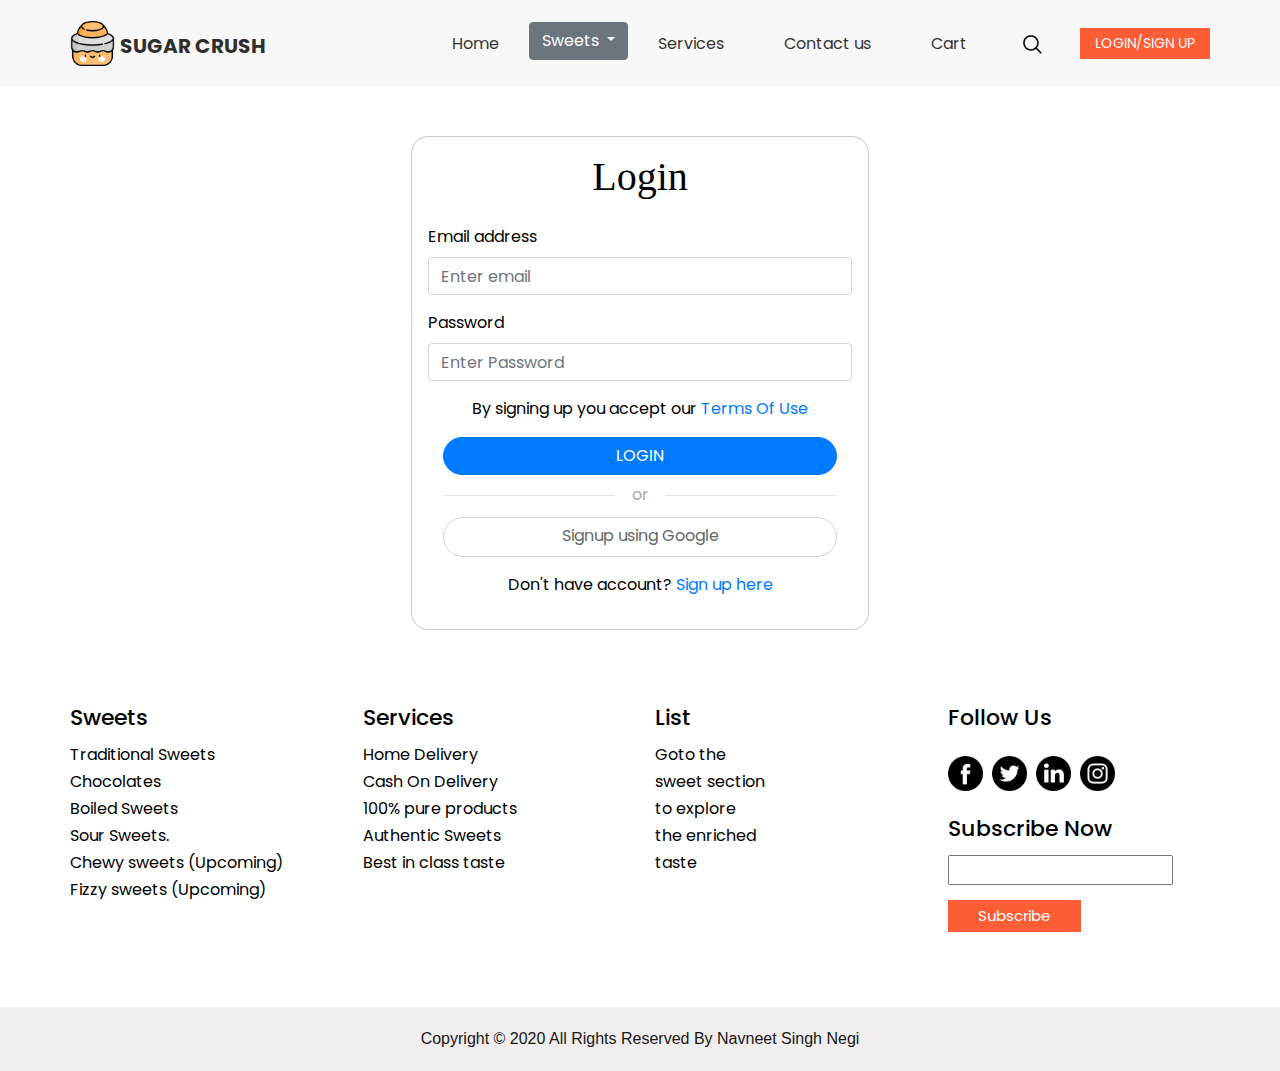
<file: login.html>
<!DOCTYPE html>
<html>

<head>
    <!-- Basic -->
    <meta charset="utf-8" />
    <meta http-equiv="X-UA-Compatible" content="IE=edge" />
    <!-- Mobile Metas -->
    <meta name="viewport" content="width=device-width, initial-scale=1, shrink-to-fit=no" />
    <!-- Site Metas -->
    <meta name="keywords" content="" />
    <meta name="description" content="" />
    <meta name="author" content="" />

    <title>Sugar Crush</title>

    <!-- slider stylesheet -->
    <link rel="stylesheet" type="text/css" href="https://cdnjs.cloudflare.com/ajax/libs/OwlCarousel2/2.1.3/assets/owl.carousel.min.css" />

    <!-- bootstrap core css -->
    <link rel="stylesheet" type="text/css" href="css/bootstrap.css" />

    <!-- fonts style -->
    <link href="https://fonts.googleapis.com/css?family=Poppins:400,700&display=swap" rel="stylesheet" />
    <!-- Custom styles for this template -->
    <link href="css/style.css" rel="stylesheet" />
    <!-- responsive style -->
    <link href="css/responsive.css" rel="stylesheet" />
    <link rel="stylesheet" href="css/login.css">
    <script src="./js/script.js"></script>
</head>

<body>
    <div class="hero_area sub_pages">
        <!-- header section strats -->
        <header class="header_section">
            <div class="container">
                <nav class="navbar navbar-expand-lg custom_nav-container pt-3">
                    <a class="navbar-brand" href="index.html">
                        <img src="images/logo.png" alt="" /><span>
              Sugar Crush
            </span>
                    </a>
                    <button class="navbar-toggler" type="button" data-toggle="collapse" data-target="#navbarSupportedContent" aria-controls="navbarSupportedContent" aria-expanded="false" aria-label="Toggle navigation">
            <span class="navbar-toggler-icon"></span>
          </button>

                    <div class="collapse navbar-collapse" id="navbarSupportedContent">
                        <div class="d-flex ml-auto flex-column flex-lg-row align-items-center">
                            <ul class="navbar-nav  ">
                                <li class="nav-item active">
                                    <a class="nav-link" href="index.html">Home <span class="sr-only">(current)</span></a>
                                </li>
                                <li class="nav-item">
                                    <div class="dropdown">
                                        <button class="btn btn-secondary dropdown-toggle sweet" type="button" id="dropdownMenuButton" data-toggle="dropdown" aria-haspopup="true" aria-expanded="false">
                  Sweets
                </button>
                                        <div class="dropdown-menu" aria-labelledby="dropdownMenuButton">
                                            <a class="dropdown-item" href="traditional.html">Traditional Sweets</a>
                                            <a class="dropdown-item" href="chocolate.html">Chocolates</a>
                                            <a class="dropdown-item" href="boiled.html">Boiled sweets</a>
                                            <a class="dropdown-item" href="sour.html">Sour Sweets</a>
                                        </div>
                                    </div>
                                </li>
                                <li class="nav-item">
                                    <a class="nav-link" href="service.html"> Services </a>
                                </li>
                                <li class="nav-item">
                                    <a class="nav-link" href="contact.html">Contact us</a>
                                </li>
                                <li class="nav-item">
                                    <a class="nav-link" href="buy.html"> Cart </a>
                                </li>
                            </ul>
                            <form class="form-inline my-2 my-lg-0 ml-0 ml-lg-4 mb-3 mb-lg-0">
                                <button class="btn  my-2 my-sm-0 nav_search-btn" type="submit"></button>
                            </form>
                        </div>
                        <div class="quote_btn-container ml-0 ml-lg-4 d-flex justify-content-center">
                            <a href="login.html">
                Login/Sign Up
              </a>
                        </div>
                    </div>
                </nav>
            </div>
        </header>
        <!-- end header section -->

    </div>


    <div class="container">
        <div class="row">
            <div class="col-md-5 mx-auto">
                <div id="first">
                    <div class="myform form ">
                        <div class="logo mb-3">
                            <div class="col-md-12 text-center">
                                <h1>Login</h1>
                            </div>
                        </div>
                        <form action="index.html" method="GET" name="login">
                            <div class="form-group">
                                <label for="exampleInputEmail1">Email address</label>
                                <input type="email" name="email" class="form-control" id="email" aria-describedby="emailHelp" placeholder="Enter email">
                            </div>
                            <div class="form-group">
                                <label for="exampleInputEmail1">Password</label>
                                <input type="password" name="password" id="password" class="form-control" aria-describedby="emailHelp" placeholder="Enter Password">
                            </div>
                            <div class="form-group">
                                <p class="text-center">By signing up you accept our <a href="#">Terms Of Use</a></p>
                            </div>
                            <div class="col-md-12 text-center ">
                                <button type="submit" class=" btn btn-block mybtn btn-primary tx-tfm">Login</button>
                            </div>
                            <div class="col-md-12 ">
                                <div class="login-or">
                                    <hr class="hr-or">
                                    <span class="span-or">or</span>
                                </div>
                            </div>
                            <div class="col-md-12 mb-3">
                                <p class="text-center">
                                    <a href="javascript:void();" class="google btn mybtn"><i class="fa fa-google-plus">
                                 </i> Signup using Google
                                 </a>
                                </p>
                            </div>
                            <div class="form-group">
                                <p class="text-center">Don't have account? <a href="#" id="signup">Sign up here</a></p>
                            </div>
                        </form>

                    </div>
                </div>
                </form>
            </div>
        </div>
    </div>
    </div>

    <section class="info_section layout_padding">
        <div class="container">
            <div class="row">
                <div class="col-md-3">
                    <h5>
                        Sweets
                    </h5>
                    <ul>
                        <li>
                            Traditional Sweets
                        </li>
                        <li>
                            Chocolates </li>
                        <li>
                            Boiled Sweets </li>
                        <li>
                            Sour Sweets.
                        </li>
                        <li>
                            Chewy sweets (Upcoming) </li>
                        <li>
                            Fizzy sweets (Upcoming)
                        </li>
                    </ul>
                </div>
                <div class="col-md-3">
                    <h5>
                        Services
                    </h5>
                    <ul>
                        <li>
                            Home Delivery
                        </li>
                        <li>
                            Cash On Delivery
                        </li>
                        <li>
                            100% pure products </li>
                        <li>
                            Authentic Sweets
                        </li>
                        <li>
                            Best in class taste
                        </li>
                    </ul>
                </div>
                <div class="col-md-3">
                    <h5>
                        List
                    </h5>
                    <ul>
                        <li>
                            Goto the
                        </li>
                        <li>
                            sweet section
                        </li>
                        <li>
                            to explore
                        </li>
                        <li>
                            the enriched
                        </li>
                        <li>
                            taste
                        </li>
                    </ul>
                </div>
                <div class="col-md-3">
                    <div class="social_container">
                        <h5>
                            Follow Us
                        </h5>
                        <div class="social-box">
                            <a href="https://www.facebook.com/navneetsn18/">
                                <img src="images/fb.png" alt="">
                            </a>

                            <a href="https://twitter.com/navneetsn18">
                                <img src="images/twitter.png" alt="">
                            </a>
                            <a href="https://www.linkedin.com/in/navneet-singh-negi-241166169/">
                                <img src="images/linkedin.png" alt="">
                            </a>
                            <a href="https://www.instagram.com/navneetsn18/">
                                <img src="images/instagram.png" alt="">
                            </a>
                        </div>
                    </div>
                    <div class="subscribe_container">
                        <h5>
                            Subscribe Now
                        </h5>
                        <div class="form_container">
                            <form action="">
                                <input type="email">
                                <button type="submit">
                  Subscribe
                </button>
                            </form>
                        </div>
                    </div>
                </div>
            </div>
        </div>
    </section>





    <!-- footer section -->
    <section class="container-fluid footer_section">
        <p>
            Copyright &copy; 2020 All Rights Reserved By
            <a href="https://navneetsn18.herokuapp.com/">Navneet Singh Negi</a>
        </p>
    </section>
    <!-- footer section -->

    <script type="text/javascript" src="js/jquery-3.4.1.min.js"></script>
    <script type="text/javascript" src="js/bootstrap.js"></script>


</body>

</html>
</file>
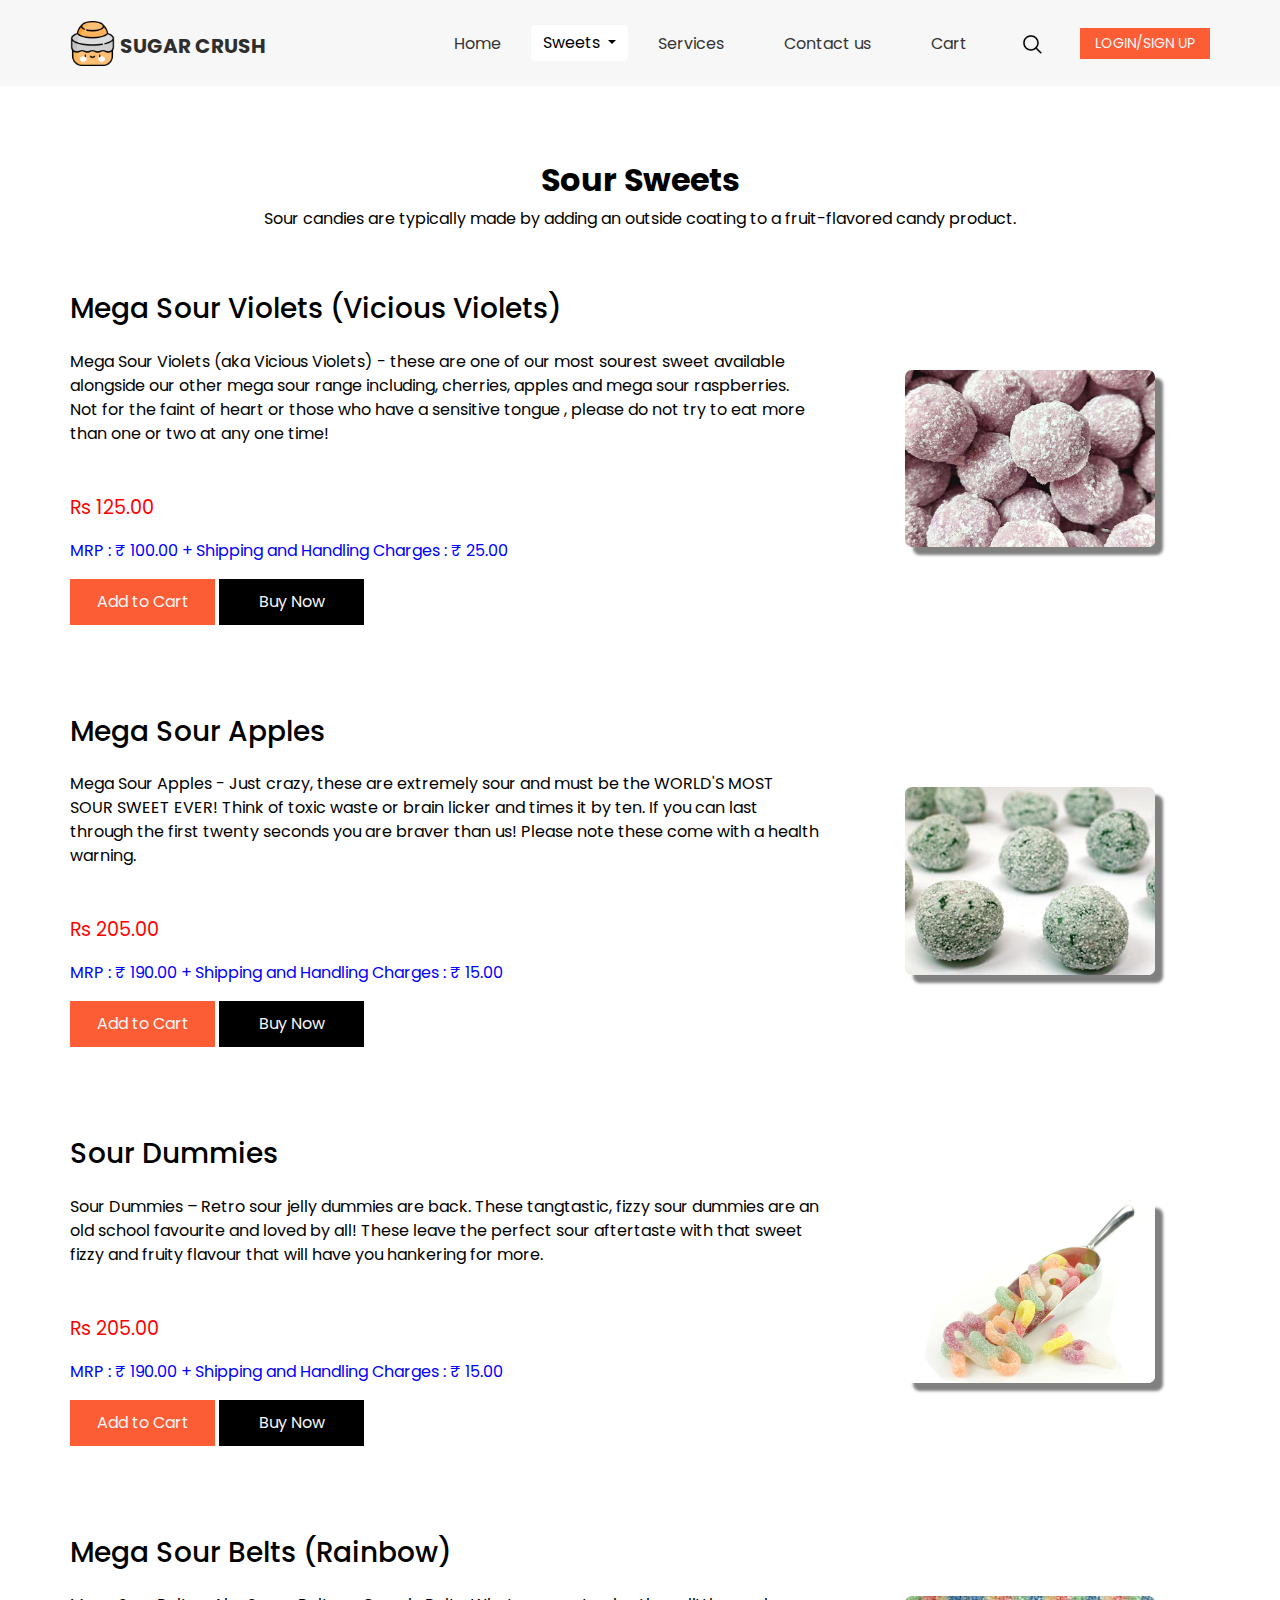
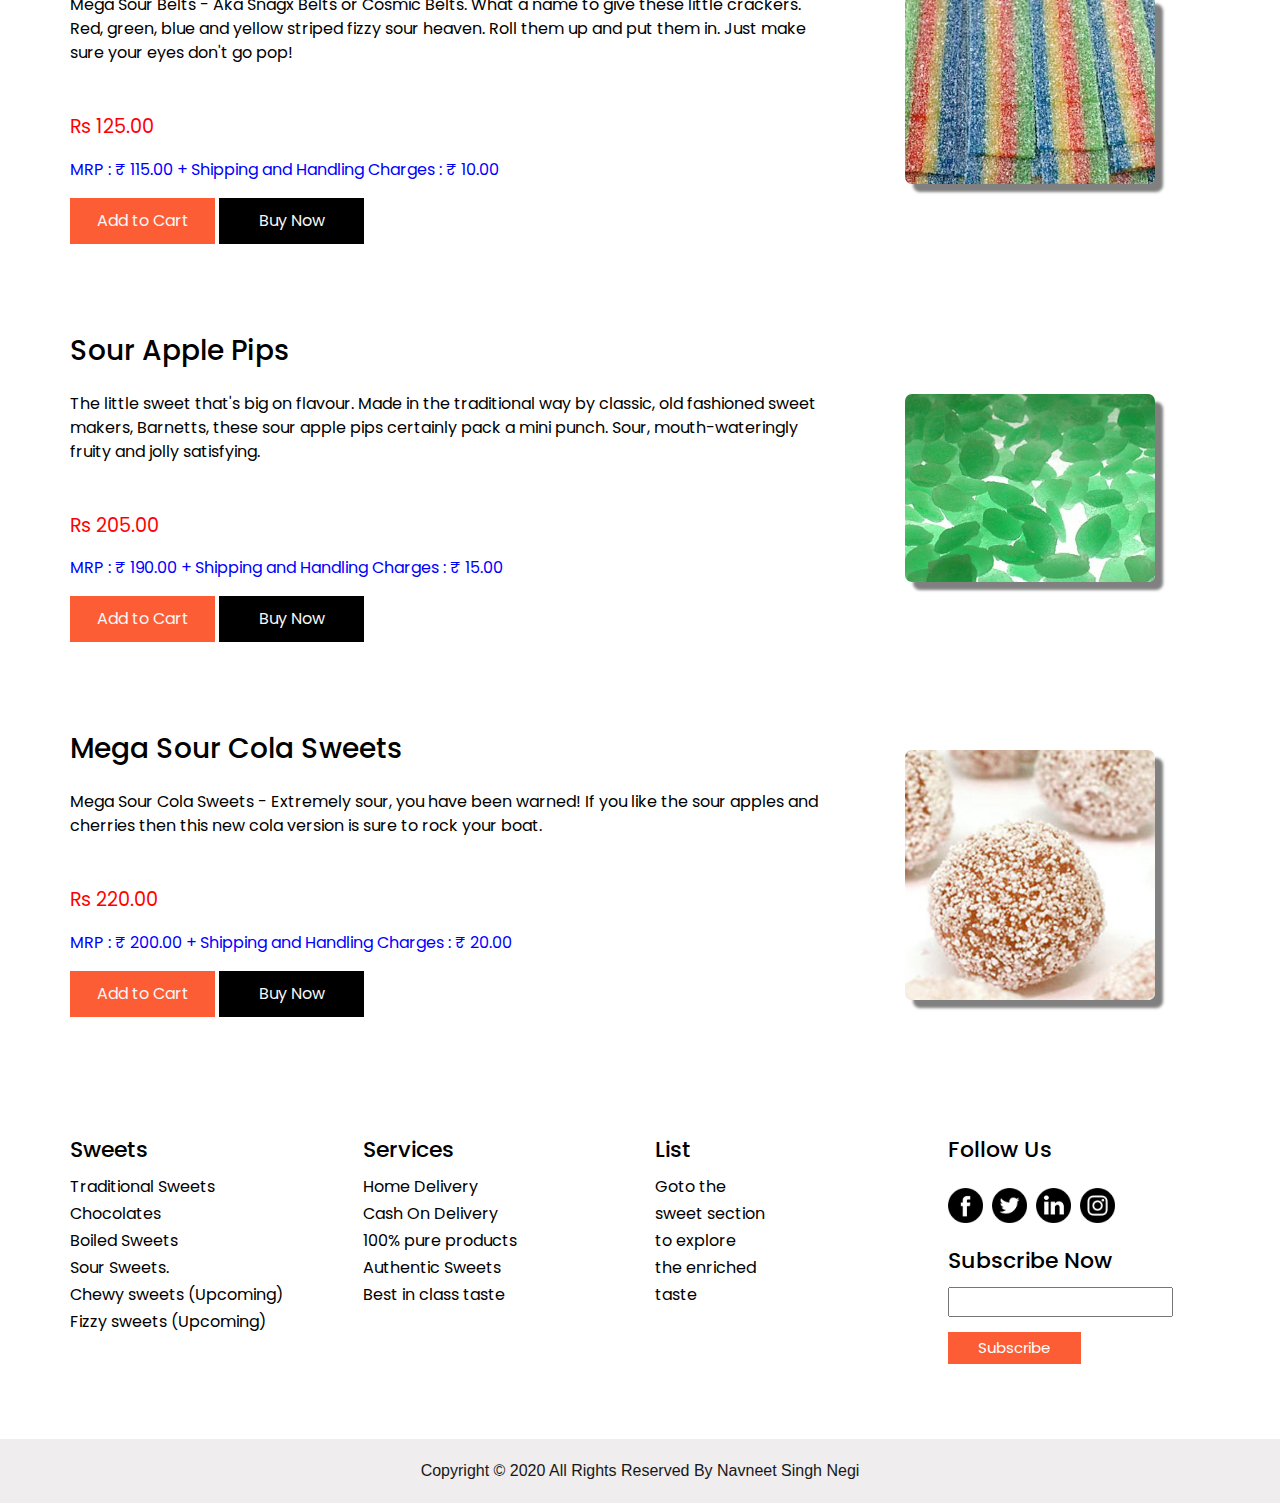
<file: sour.html>
<!DOCTYPE html>
<html>

<head>
    <!-- Basic -->
    <meta charset="utf-8" />
    <meta http-equiv="X-UA-Compatible" content="IE=edge" />
    <!-- Mobile Metas -->
    <meta name="viewport" content="width=device-width, initial-scale=1, shrink-to-fit=no" />
    <!-- Site Metas -->
    <meta name="keywords" content="" />
    <meta name="description" content="" />
    <meta name="author" content="" />

    <title>Sugar Crush</title>

    <!-- slider stylesheet -->
    <link rel="stylesheet" type="text/css" href="https://cdnjs.cloudflare.com/ajax/libs/OwlCarousel2/2.1.3/assets/owl.carousel.min.css" />

    <!-- bootstrap core css -->
    <link rel="stylesheet" type="text/css" href="css/bootstrap.css" />

    <!-- fonts style -->
    <link href="https://fonts.googleapis.com/css?family=Poppins:400,700&display=swap" rel="stylesheet" />
    <!-- Custom styles for this template -->
    <link href="css/style.css" rel="stylesheet" />
    <!-- responsive style -->
    <link href="css/responsive.css" rel="stylesheet" />
    <link rel="stylesheet" href="css/sour.css">
    <script src="./js/script.js"></script>
</head>

<body>
    <div class="hero_area sub_pages">
        <!-- header section strats -->
        <header class="header_section">
            <div class="container">
                <nav class="navbar navbar-expand-lg custom_nav-container pt-3">
                    <a class="navbar-brand" href="index.html">
                        <img src="images/logo.png" alt="" /><span>
              Sugar Crush
            </span>
                    </a>
                    <button class="navbar-toggler" type="button" data-toggle="collapse" data-target="#navbarSupportedContent" aria-controls="navbarSupportedContent" aria-expanded="false" aria-label="Toggle navigation">
            <span class="navbar-toggler-icon"></span>
          </button>

                    <div class="collapse navbar-collapse" id="navbarSupportedContent">
                        <div class="d-flex ml-auto flex-column flex-lg-row align-items-center">
                            <ul class="navbar-nav  ">
                                <li class="nav-item active">
                                    <a class="nav-link" href="index.html">Home <span class="sr-only">(current)</span></a>
                                </li>
                                <li class="nav-item">
                                    <div class="dropdown">
                                        <button class="btn btn-secondary dropdown-toggle sweet" type="button" id="dropdownMenuButton" data-toggle="dropdown" aria-haspopup="true" aria-expanded="false">
                  Sweets
                </button>
                                        <div class="dropdown-menu" aria-labelledby="dropdownMenuButton">
                                            <a class="dropdown-item" href="traditional.html">Traditional Sweets</a>
                                            <a class="dropdown-item" href="chocolate.html">Chocolates</a>
                                            <a class="dropdown-item" href="boiled.html">Boiled sweets</a>
                                            <a class="dropdown-item" href="sour.html">Sour Sweets</a>
                                        </div>
                                    </div>
                                </li>
                                <li class="nav-item">
                                    <a class="nav-link" href="service.html"> Services </a>
                                </li>
                                <li class="nav-item">
                                    <a class="nav-link" href="contact.html">Contact us</a>
                                </li>
                                <li class="nav-item">
                                    <a class="nav-link" href="buy.html"> Cart </a>
                                </li>
                            </ul>
                            <form class="form-inline my-2 my-lg-0 ml-0 ml-lg-4 mb-3 mb-lg-0">
                                <button class="btn  my-2 my-sm-0 nav_search-btn" type="submit"></button>
                            </form>
                        </div>
                        <div class="quote_btn-container ml-0 ml-lg-4 d-flex justify-content-center">
                            <a href="login.html">
                Login/Sign Up
              </a>
                        </div>
                    </div>
                </nav>
            </div>
        </header>
        <!-- end header section -->

    </div>


    <!-- fruits section -->

    <section class="fruit_section layout_padding-top">
        <div class="container">
            <h2 class="custom_heading">Sour Sweets</h2>
            <p class="custom_heading-text">
                Sour candies are typically made by adding an outside coating to a fruit-flavored candy product. </p>
            <div class="row layout_padding2">
                <div class="col-md-8">
                    <div class="fruit_detail-box">
                        <h3>
                            Mega Sour Violets (Vicious Violets)
                        </h3>
                        <p class="mt-4 mb-5">
                            Mega Sour Violets (aka Vicious Violets) - these are one of our most sourest sweet available alongside our other mega sour range including, cherries, apples and mega sour raspberries. Not for the faint of heart or those who have a sensitive tongue , please
                            do not try to eat more than one or two at any one time!
                            <p id="rate">Rs 125.00</p>
                            <p id="charges">MRP : ₹ 100.00 + Shipping and Handling Charges : ₹ 25.00</p>
                        </p>
                        <div>
                            <a href="" class="custom_orange-btn" onclick="addtocart()"> Add to Cart</a>
                            <a href="buy.html" class="custom_dark-btn">
                Buy Now
              </a>
                        </div>
                    </div>
                </div>
                <div class="col-md-4 d-flex justify-content-center align-items-center">
                    <div class="fruit_img-box d-flex justify-content-center align-items-center">
                        <img src="images/s1.jpg" alt="" class="item-pic" width="250px" />
                    </div>
                </div>
            </div>
            <div class="row layout_padding2">
                <div class="col-md-8">
                    <div class="fruit_detail-box">
                        <h3>
                            Mega Sour Apples
                        </h3>
                        <p class="mt-4 mb-5">
                            Mega Sour Apples - Just crazy, these are extremely sour and must be the WORLD'S MOST SOUR SWEET EVER! Think of toxic waste or brain licker and times it by ten. If you can last through the first twenty seconds you are braver than us! Please note these
                            come with a health warning. </p>
                        <p id="rate">Rs 205.00</p>
                        <p id="charges">MRP : ₹ 190.00 + Shipping and Handling Charges : ₹ 15.00</p>
                        <div>
                            <a href="" class="custom_orange-btn" onclick="addtocart()"> Add to Cart</a>
                            <a href="buy.html" class="custom_dark-btn">
                Buy Now
              </a>
                        </div>
                    </div>
                </div>
                <div class="col-md-4 d-flex justify-content-center align-items-center">
                    <div class="fruit_img-box d-flex justify-content-center ">
                        <img src="images/s2.jpg" alt="" class="item-pic" width="250px" />
                    </div>
                </div>
            </div>
            <div class="row layout_padding2">
                <div class="col-md-8">
                    <div class="fruit_detail-box">
                        <h3>
                            Sour Dummies
                        </h3>
                        <p class="mt-4 mb-5">
                            Sour Dummies – Retro sour jelly dummies are back. These tangtastic, fizzy sour dummies are an old school favourite and loved by all! These leave the perfect sour aftertaste with that sweet fizzy and fruity flavour that will have you hankering for more.
                        </p>
                        <p id="rate">Rs 205.00</p>
                        <p id="charges">MRP : ₹ 190.00 + Shipping and Handling Charges : ₹ 15.00</p>
                        <div>
                            <a href="" class="custom_orange-btn" onclick="addtocart()"> Add to Cart</a>
                            <a href="buy.html" class="custom_dark-btn">
                Buy Now
              </a>
                        </div>
                    </div>
                </div>
                <div class="col-md-4 d-flex justify-content-center align-items-center">
                    <div class="fruit_img-box d-flex justify-content-center ">
                        <img src="images/s3.jpg" alt="" class="item-pic" width="250px" />
                    </div>
                </div>
            </div>
            <div class="row layout_padding2">
                <div class="col-md-8">
                    <div class="fruit_detail-box">
                        <h3>
                            Mega Sour Belts (Rainbow)
                        </h3>
                        <p class="mt-4 mb-5">
                            Mega Sour Belts - Aka Snagx Belts or Cosmic Belts. What a name to give these little crackers. Red, green, blue and yellow striped fizzy sour heaven. Roll them up and put them in. Just make sure your eyes don't go pop! </p>
                        <p id="rate">Rs 125.00</p>
                        <p id="charges">MRP : ₹ 115.00 + Shipping and Handling Charges : ₹ 10.00</p>
                        <div>
                            <a href="" class="custom_orange-btn" onclick="addtocart()"> Add to Cart</a>
                            <a href="buy.html" class="custom_dark-btn">
                Buy Now
              </a>
                        </div>
                    </div>
                </div>
                <div class="col-md-4 d-flex justify-content-center align-items-center">
                    <div class="fruit_img-box d-flex justify-content-center ">
                        <img src="images/s4.jpg" alt="" class="item-pic" width="250px" />
                    </div>
                </div>
            </div>

            <div class="row layout_padding2">
                <div class="col-md-8">
                    <div class="fruit_detail-box">
                        <h3>
                            Sour Apple Pips
                        </h3>
                        <p class="mt-4 mb-5">
                            The little sweet that's big on flavour. Made in the traditional way by classic, old fashioned sweet makers, Barnetts, these sour apple pips certainly pack a mini punch. Sour, mouth-wateringly fruity and jolly satisfying. </p>
                        <p id="rate">Rs 205.00</p>
                        <p id="charges">MRP : ₹ 190.00 + Shipping and Handling Charges : ₹ 15.00</p>
                        <div>
                            <a href="" class="custom_orange-btn" onclick="addtocart()"> Add to Cart</a>
                            <a href="buy.html" class="custom_dark-btn">
                Buy Now
              </a>
                        </div>
                    </div>
                </div>
                <div class="col-md-4 d-flex justify-content-center align-items-center">
                    <div class="fruit_img-box d-flex justify-content-center ">
                        <img src="images/s5.jpg" alt="" class="item-pic" width="250px" />
                    </div>
                </div>
            </div>
            <div class="row layout_padding2">
                <div class="col-md-8">
                    <div class="fruit_detail-box">
                        <h3>
                            Mega Sour Cola Sweets
                        </h3>
                        <p class="mt-4 mb-5">
                            Mega Sour Cola Sweets - Extremely sour, you have been warned! If you like the sour apples and cherries then this new cola version is sure to rock your boat. </p>
                        <p id="rate">Rs 220.00</p>
                        <p id="charges">MRP : ₹ 200.00 + Shipping and Handling Charges : ₹ 20.00</p>
                        <div>
                            <a href="" class="custom_orange-btn" onclick="addtocart()"> Add to Cart</a>
                            <a href="buy.html" class="custom_dark-btn">
                Buy Now
              </a>
                        </div>
                    </div>
                </div>
                <div class="col-md-4 d-flex justify-content-center align-items-center">
                    <div class="fruit_img-box d-flex justify-content-center ">
                        <img src="images/s6.jpg" alt="" class="item-pic" width="250px" />
                    </div>
                </div>
            </div>
        </div>
    </section>

    <!-- end fruits section -->


    <section class="info_section layout_padding">
        <div class="container">
            <div class="row">
                <div class="col-md-3">
                    <h5>
                        Sweets
                    </h5>
                    <ul>
                        <li>
                            Traditional Sweets
                        </li>
                        <li>
                            Chocolates </li>
                        <li>
                            Boiled Sweets </li>
                        <li>
                            Sour Sweets.
                        </li>
                        <li>
                            Chewy sweets (Upcoming) </li>
                        <li>
                            Fizzy sweets (Upcoming)
                        </li>
                    </ul>
                </div>
                <div class="col-md-3">
                    <h5>
                        Services
                    </h5>
                    <ul>
                        <li>
                            Home Delivery
                        </li>
                        <li>
                            Cash On Delivery
                        </li>
                        <li>
                            100% pure products </li>
                        <li>
                            Authentic Sweets
                        </li>
                        <li>
                            Best in class taste
                        </li>
                    </ul>
                </div>
                <div class="col-md-3">
                    <h5>
                        List
                    </h5>
                    <ul>
                        <li>
                            Goto the
                        </li>
                        <li>
                            sweet section
                        </li>
                        <li>
                            to explore
                        </li>
                        <li>
                            the enriched
                        </li>
                        <li>
                            taste
                        </li>
                    </ul>
                </div>
                <div class="col-md-3">
                    <div class="social_container">
                        <h5>
                            Follow Us
                        </h5>
                        <div class="social-box">
                            <a href="https://www.facebook.com/navneetsn18/">
                                <img src="images/fb.png" alt="">
                            </a>

                            <a href="https://twitter.com/navneetsn18">
                                <img src="images/twitter.png" alt="">
                            </a>
                            <a href="https://www.linkedin.com/in/navneet-singh-negi-241166169/">
                                <img src="images/linkedin.png" alt="">
                            </a>
                            <a href="https://www.instagram.com/navneetsn18/">
                                <img src="images/instagram.png" alt="">
                            </a>
                        </div>
                    </div>
                    <div class="subscribe_container">
                        <h5>
                            Subscribe Now
                        </h5>
                        <div class="form_container">
                            <form action="">
                                <input type="email">
                                <button type="submit">
                  Subscribe
                </button>
                            </form>
                        </div>
                    </div>
                </div>
            </div>
        </div>
    </section>




    <!-- footer section -->
    <section class="container-fluid footer_section">
        <p>
            Copyright &copy; 2020 All Rights Reserved By
            <a href="https://navneetsn18.herokuapp.com/">Navneet Singh Negi</a>
        </p>
    </section>
    <!-- footer section -->

    <script type="text/javascript" src="js/jquery-3.4.1.min.js"></script>
    <script type="text/javascript" src="js/bootstrap.js"></script>


</body>

</html>
</file>
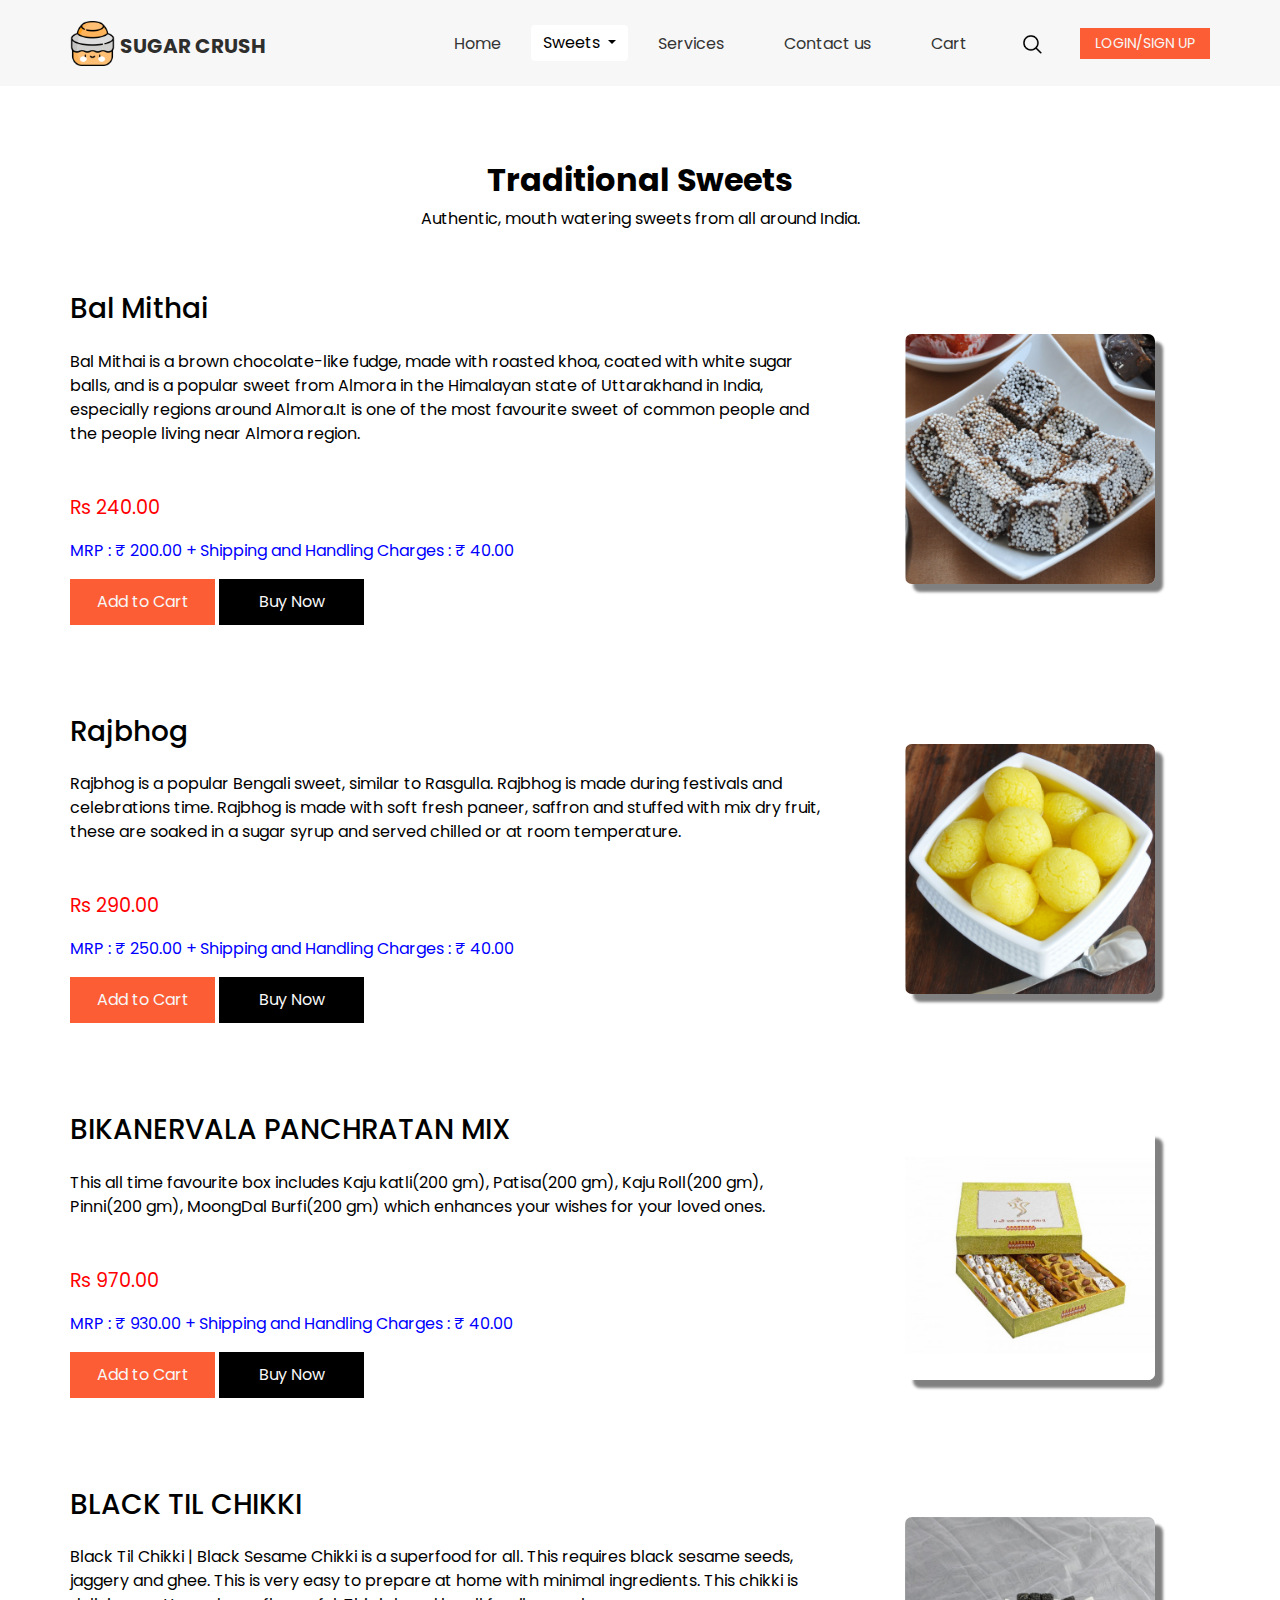
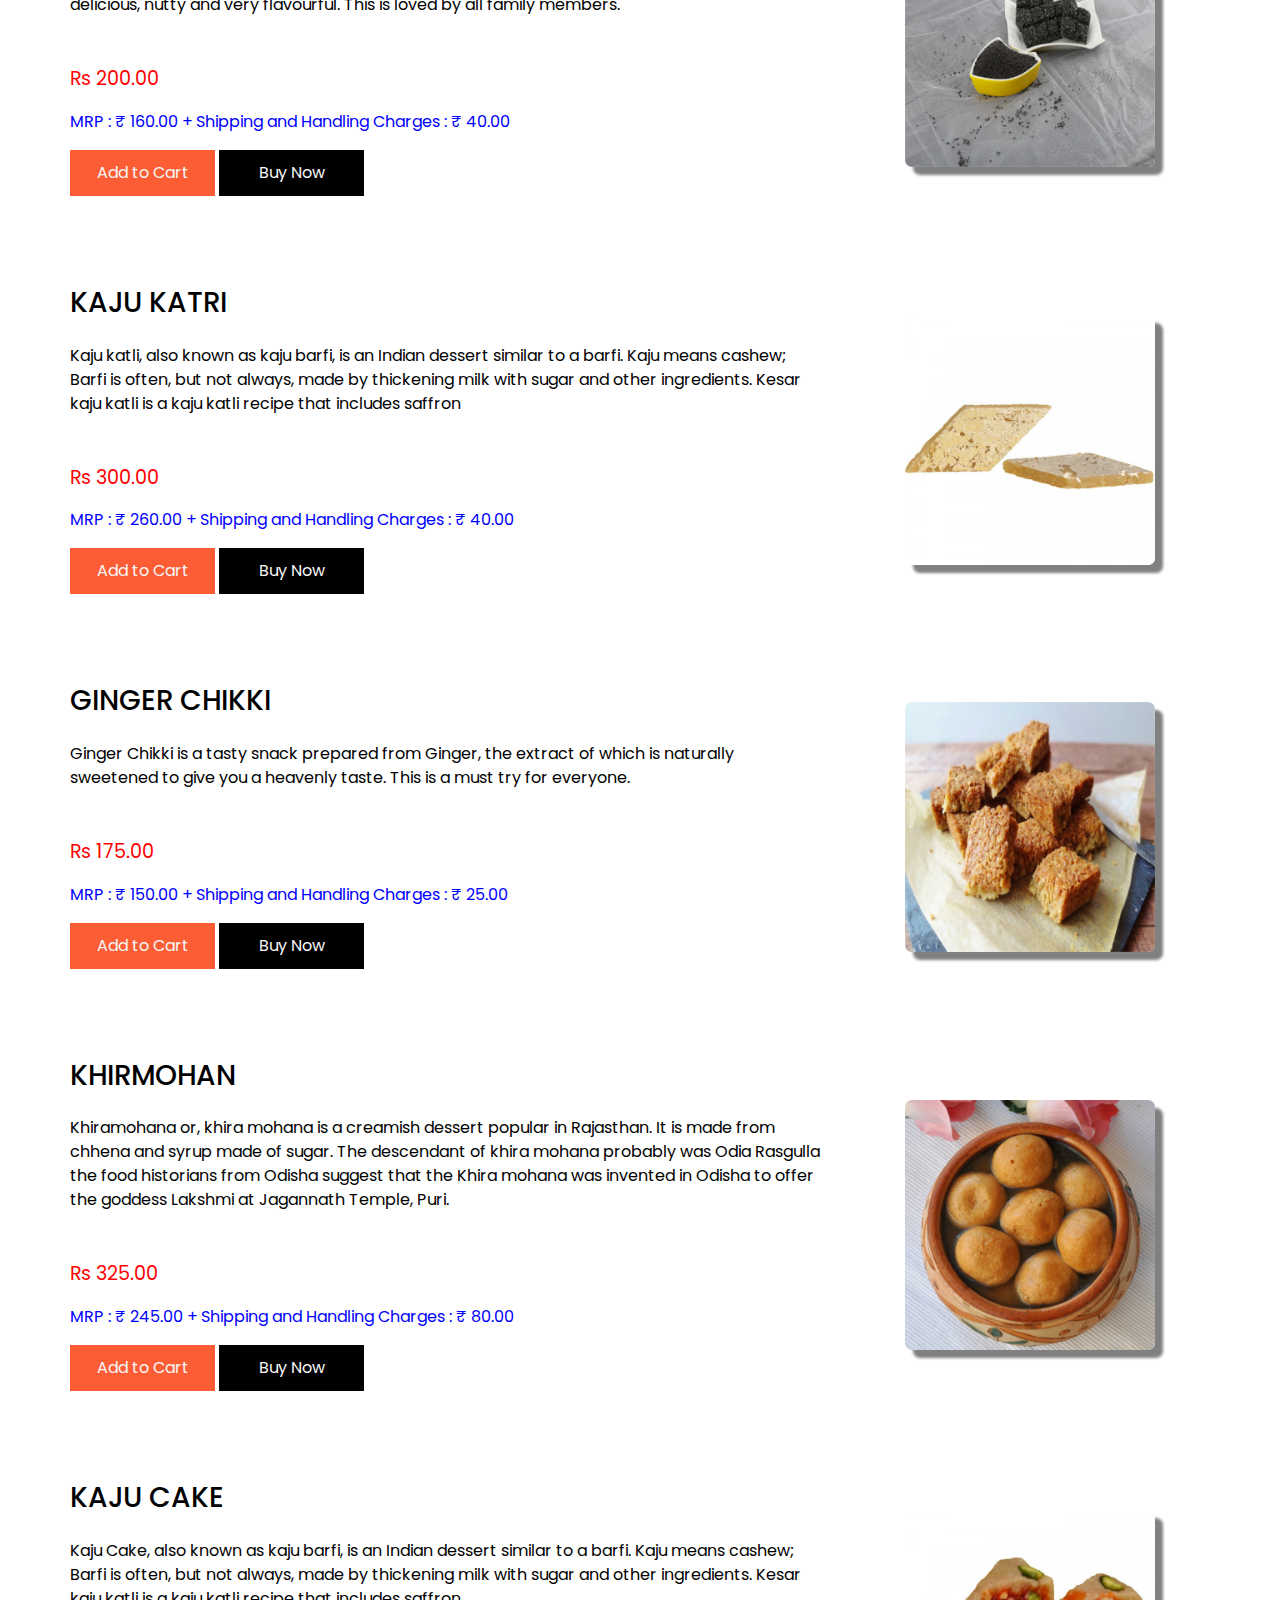
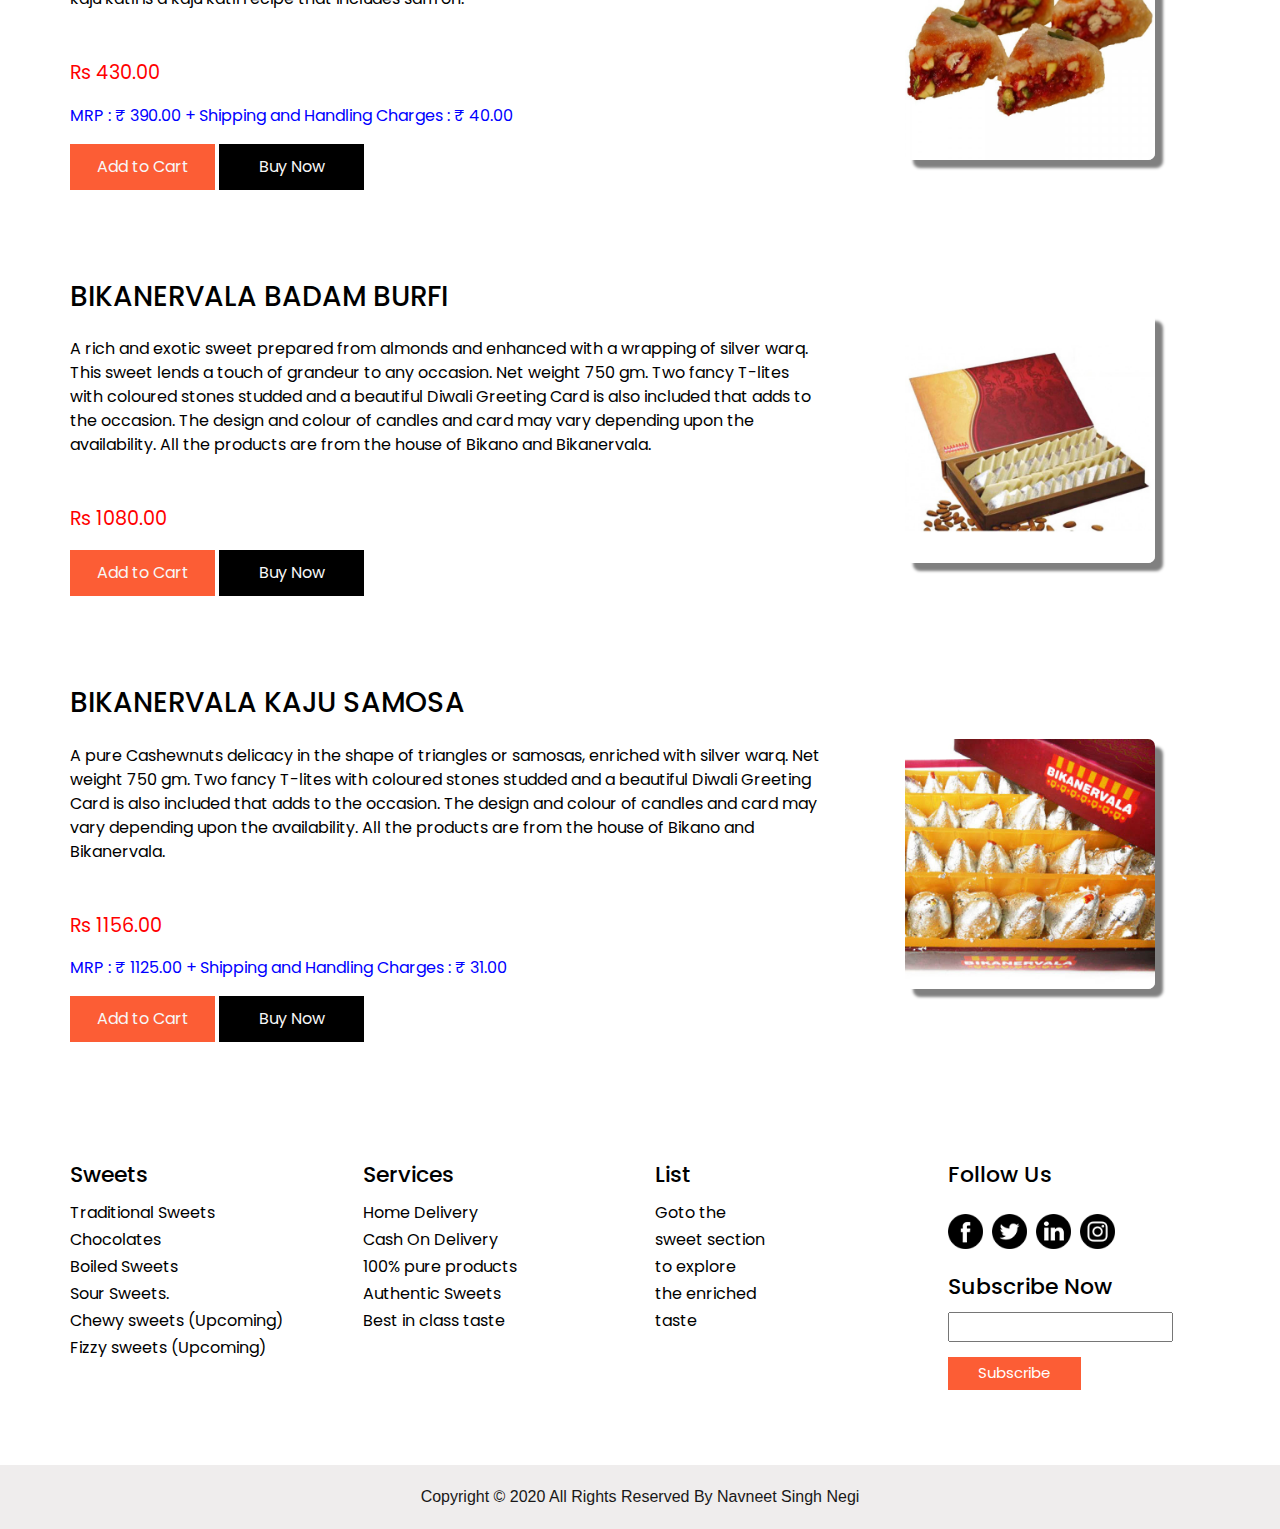
<file: traditional.html>
<!DOCTYPE html>
<html>

<head>
    <!-- Basic -->
    <meta charset="utf-8" />
    <meta http-equiv="X-UA-Compatible" content="IE=edge" />
    <!-- Mobile Metas -->
    <meta name="viewport" content="width=device-width, initial-scale=1, shrink-to-fit=no" />
    <!-- Site Metas -->
    <meta name="keywords" content="" />
    <meta name="description" content="" />
    <meta name="author" content="" />

    <title>Sugar Crush</title>

    <!-- slider stylesheet -->
    <link rel="stylesheet" type="text/css" href="https://cdnjs.cloudflare.com/ajax/libs/OwlCarousel2/2.1.3/assets/owl.carousel.min.css" />

    <!-- bootstrap core css -->
    <link rel="stylesheet" type="text/css" href="css/bootstrap.css" />

    <!-- fonts style -->
    <link href="https://fonts.googleapis.com/css?family=Poppins:400,700&display=swap" rel="stylesheet" />
    <!-- Custom styles for this template -->
    <link href="css/style.css" rel="stylesheet" />
    <!-- responsive style -->
    <link href="css/responsive.css" rel="stylesheet" />
    <link rel="stylesheet" href="css/traditional.css">
    <script src="./js/script.js"></script>
</head>

<body>
    <div class="hero_area sub_pages">
        <!-- header section strats -->
        <header class="header_section">
            <div class="container">
                <nav class="navbar navbar-expand-lg custom_nav-container pt-3">
                    <a class="navbar-brand" href="index.html">
                        <img src="images/logo.png" alt="" /><span>
              Sugar Crush
            </span>
                    </a>
                    <button class="navbar-toggler" type="button" data-toggle="collapse" data-target="#navbarSupportedContent" aria-controls="navbarSupportedContent" aria-expanded="false" aria-label="Toggle navigation">
            <span class="navbar-toggler-icon"></span>
          </button>

                    <div class="collapse navbar-collapse" id="navbarSupportedContent">
                        <div class="d-flex ml-auto flex-column flex-lg-row align-items-center">
                            <ul class="navbar-nav  ">
                                <li class="nav-item active">
                                    <a class="nav-link" href="index.html">Home <span class="sr-only">(current)</span></a>
                                </li>
                                <li class="nav-item">
                                    <div class="dropdown">
                                        <button class="btn btn-secondary dropdown-toggle sweet" type="button" id="dropdownMenuButton" data-toggle="dropdown" aria-haspopup="true" aria-expanded="false">
                  Sweets
                </button>
                                        <div class="dropdown-menu" aria-labelledby="dropdownMenuButton">
                                            <a class="dropdown-item" href="traditional.html">Traditional Sweets</a>
                                            <a class="dropdown-item" href="chocolate.html">Chocolates</a>
                                            <a class="dropdown-item" href="boiled.html">Boiled sweets</a>
                                            <a class="dropdown-item" href="sour.html">Sour Sweets</a>
                                        </div>
                                    </div>
                                </li>
                                <li class="nav-item">
                                    <a class="nav-link" href="service.html"> Services </a>
                                </li>
                                <li class="nav-item">
                                    <a class="nav-link" href="contact.html">Contact us</a>
                                </li>
                                <li class="nav-item">
                                    <a class="nav-link" href="buy.html"> Cart </a>
                                </li>
                            </ul>
                            <form class="form-inline my-2 my-lg-0 ml-0 ml-lg-4 mb-3 mb-lg-0">
                                <button class="btn  my-2 my-sm-0 nav_search-btn" type="submit"></button>
                            </form>
                        </div>
                        <div class="quote_btn-container ml-0 ml-lg-4 d-flex justify-content-center">
                            <a href="login.html">
                Login/Sign Up
              </a>
                        </div>
                    </div>
                </nav>
            </div>
        </header>
        <!-- end header section -->

    </div>


    <!-- fruits section -->

    <section class="fruit_section layout_padding-top">
        <div class="container">
            <h2 class="custom_heading">Traditional Sweets</h2>
            <p class="custom_heading-text">
                Authentic, mouth watering sweets from all around India.
            </p>
            <div class="row layout_padding2">
                <div class="col-md-8">
                    <div class="fruit_detail-box">
                        <h3>
                            Bal Mithai
                        </h3>
                        <p class="mt-4 mb-5">
                            Bal Mithai is a brown chocolate-like fudge, made with roasted khoa, coated with white sugar balls, and is a popular sweet from Almora in the Himalayan state of Uttarakhand in India, especially regions around Almora.It is one of the most favourite sweet
                            of common people and the people living near Almora region.
                            <p id="rate">Rs 240.00</p>
                            <p id="charges">MRP : ₹ 200.00 + Shipping and Handling Charges : ₹ 40.00</p>
                        </p>
                        <div>
                            <a href="" class="custom_orange-btn" onclick="addtocart()"> Add to Cart</a>
                            <a href="buy.html" class="custom_dark-btn">
                Buy Now
              </a>
                        </div>
                    </div>
                </div>
                <div class="col-md-4 d-flex justify-content-center align-items-center">
                    <div class="fruit_img-box d-flex justify-content-center align-items-center">
                        <img src="images/balmithai.jpg" alt="" class="item-pic" width="250px" />
                    </div>
                </div>
            </div>
            <div class="row layout_padding2">
                <div class="col-md-8">
                    <div class="fruit_detail-box">
                        <h3>
                            Rajbhog
                        </h3>
                        <p class="mt-4 mb-5">
                            Rajbhog is a popular Bengali sweet, similar to Rasgulla. Rajbhog is made during festivals and celebrations time. Rajbhog is made with soft fresh paneer, saffron and stuffed with mix dry fruit, these are soaked in a sugar syrup and served chilled or at
                            room temperature. </p>
                        <p id="rate">Rs 290.00</p>
                        <p id="charges">MRP : ₹ 250.00 + Shipping and Handling Charges : ₹ 40.00</p>
                        <div>
                            <a href="" class="custom_orange-btn" onclick="addtocart()"> Add to Cart</a>
                            <a href="buy.html" class="custom_dark-btn">
                Buy Now
              </a>
                        </div>
                    </div>
                </div>
                <div class="col-md-4 d-flex justify-content-center align-items-center">
                    <div class="fruit_img-box d-flex justify-content-center ">
                        <img src="images/rajbhog.jpg" alt="" class="item-pic" width="250px" />
                    </div>
                </div>
            </div>
            <div class="row layout_padding2">
                <div class="col-md-8">
                    <div class="fruit_detail-box">
                        <h3>
                            BIKANERVALA PANCHRATAN MIX
                        </h3>
                        <p class="mt-4 mb-5">
                            This all time favourite box includes Kaju katli(200 gm), Patisa(200 gm), Kaju Roll(200 gm), Pinni(200 gm), MoongDal Burfi(200 gm) which enhances your wishes for your loved ones. </p>
                        <p id="rate">Rs 970.00</p>
                        <p id="charges">MRP : ₹ 930.00 + Shipping and Handling Charges : ₹ 40.00</p>
                        <div>
                            <a href="" class="custom_orange-btn" onclick="addtocart()"> Add to Cart</a>
                            <a href="buy.html" class="custom_dark-btn">
                Buy Now
              </a>
                        </div>
                    </div>
                </div>
                <div class="col-md-4 d-flex justify-content-center align-items-center">
                    <div class="fruit_img-box d-flex justify-content-center ">
                        <img src="images/bpm.jpg" alt="" class="item-pic" width="250px" />
                    </div>
                </div>
            </div>
            <div class="row layout_padding2">
                <div class="col-md-8">
                    <div class="fruit_detail-box">
                        <h3>
                            BLACK TIL CHIKKI
                        </h3>
                        <p class="mt-4 mb-5">
                            Black Til Chikki | Black Sesame Chikki is a superfood for all. This requires black sesame seeds, jaggery and ghee. This is very easy to prepare at home with minimal ingredients. This chikki is delicious, nutty and very flavourful. This is loved by all
                            family members.
                            <p id="rate">Rs 200.00</p>
                            <p id="charges">MRP : ₹ 160.00 + Shipping and Handling Charges : ₹ 40.00</p>
                            <div>
                                <a href="" class="custom_orange-btn" onclick="addtocart()"> Add to Cart</a>
                                <a href="buy.html" class="custom_dark-btn">
                Buy Now
              </a>
                            </div>
                    </div>
                </div>
                <div class="col-md-4 d-flex justify-content-center align-items-center">
                    <div class="fruit_img-box d-flex justify-content-center ">
                        <img src="images/til.jpg" alt="" class="item-pic" width="250px" />
                    </div>
                </div>
            </div>

            <div class="row layout_padding2">
                <div class="col-md-8">
                    <div class="fruit_detail-box">
                        <h3>
                            KAJU KATRI
                        </h3>
                        <p class="mt-4 mb-5">
                            Kaju katli, also known as kaju barfi, is an Indian dessert similar to a barfi. Kaju means cashew; Barfi is often, but not always, made by thickening milk with sugar and other ingredients. Kesar kaju katli is a kaju katli recipe that includes saffron </p>
                        <p id="rate">Rs 300.00</p>
                        <p id="charges">MRP : ₹ 260.00 + Shipping and Handling Charges : ₹ 40.00</p>
                        <div>
                            <a href="" class="custom_orange-btn" onclick="addtocart()"> Add to Cart</a>
                            <a href="buy.html" class="custom_dark-btn">
                Buy Now
              </a>
                        </div>
                    </div>
                </div>
                <div class="col-md-4 d-flex justify-content-center align-items-center">
                    <div class="fruit_img-box d-flex justify-content-center ">
                        <img src="images/kaju_katri.jpg" alt="" class="item-pic" width="250px" />
                    </div>
                </div>
            </div>
            <div class="row layout_padding2">
                <div class="col-md-8">
                    <div class="fruit_detail-box">
                        <h3>
                            GINGER CHIKKI
                        </h3>
                        <p class="mt-4 mb-5">
                            Ginger Chikki is a tasty snack prepared from Ginger, the extract of which is naturally sweetened to give you a heavenly taste. This is a must try for everyone. </p>
                        <p id="rate">Rs 175.00</p>
                        <p id="charges">MRP : ₹ 150.00 + Shipping and Handling Charges : ₹ 25.00</p>
                        <div>
                            <a href="" class="custom_orange-btn" onclick="addtocart()"> Add to Cart</a>
                            <a href="buy.html" class="custom_dark-btn">
                Buy Now
              </a>
                        </div>
                    </div>
                </div>
                <div class="col-md-4 d-flex justify-content-center align-items-center">
                    <div class="fruit_img-box d-flex justify-content-center ">
                        <img src="images/lonntc0021.jpg" alt="" class="item-pic" width="250px" />
                    </div>
                </div>
            </div>
            <div class="row layout_padding2">
                <div class="col-md-8">
                    <div class="fruit_detail-box">
                        <h3>
                            KHIRMOHAN
                        </h3>
                        <p class="mt-4 mb-5">
                            Khiramohana or, khira mohana is a creamish dessert popular in Rajasthan. It is made from chhena and syrup made of sugar. The descendant of khira mohana probably was Odia Rasgulla the food historians from Odisha suggest that the Khira mohana was invented
                            in Odisha to offer the goddess Lakshmi at Jagannath Temple, Puri. </p>
                        <p id="rate">Rs 325.00</p>
                        <p id="charges">MRP : ₹ 245.00 + Shipping and Handling Charges : ₹ 80.00</p>
                        <div>
                            <a href="" class="custom_orange-btn" onclick="addtocart()"> Add to Cart</a>
                            <a href="buy.html" class="custom_dark-btn">
                Buy Now
              </a>
                        </div>
                    </div>
                </div>
                <div class="col-md-4 d-flex justify-content-center align-items-center">
                    <div class="fruit_img-box d-flex justify-content-center ">
                        <img src="images/dsc_0033.jpg" alt="" class="item-pic" width="250px" />
                    </div>
                </div>
            </div>
            <div class="row layout_padding2">
                <div class="col-md-8">
                    <div class="fruit_detail-box">
                        <h3>
                            KAJU CAKE
                        </h3>
                        <p class="mt-4 mb-5">
                            Kaju Cake, also known as kaju barfi, is an Indian dessert similar to a barfi. Kaju means cashew; Barfi is often, but not always, made by thickening milk with sugar and other ingredients. Kesar kaju katli is a kaju katli recipe that includes saffron. </p>
                        <p id="rate">Rs 430.00</p>
                        <p id="charges">MRP : ₹ 390.00 + Shipping and Handling Charges : ₹ 40.00</p>
                        <div>
                            <a href="" class="custom_orange-btn" onclick="addtocart()"> Add to Cart</a>
                            <a href="buy.html" class="custom_dark-btn">
                Buy Now
              </a>
                        </div>
                    </div>
                </div>
                <div class="col-md-4 d-flex justify-content-center align-items-center">
                    <div class="fruit_img-box d-flex justify-content-center ">
                        <img src="images/kaju_cake.jpg" alt="" class="item-pic" width="250px" />
                    </div>
                </div>
            </div>
            <div class="row layout_padding2">
                <div class="col-md-8">
                    <div class="fruit_detail-box">
                        <h3>
                            BIKANERVALA BADAM BURFI
                        </h3>
                        <p class="mt-4 mb-5">
                            A rich and exotic sweet prepared from almonds and enhanced with a wrapping of silver warq. This sweet lends a touch of grandeur to any occasion. Net weight 750 gm. Two fancy T-lites with coloured stones studded and a beautiful Diwali Greeting Card is
                            also included that adds to the occasion. The design and colour of candles and card may vary depending upon the availability. All the products are from the house of Bikano and Bikanervala. </p>
                        <p id="rate">Rs 1080.00</p>
                        <div>
                            <a href="" class="custom_orange-btn" onclick="addtocart()"> Add to Cart</a>
                            <a href="buy.html" class="custom_dark-btn">
                Buy Now
              </a>
                        </div>
                    </div>
                </div>
                <div class="col-md-4 d-flex justify-content-center align-items-center">
                    <div class="fruit_img-box d-flex justify-content-center ">
                        <img src="images/delbkr0057.jpg" alt="" class="item-pic" width="250px" />
                    </div>
                </div>
            </div>
            <div class="row layout_padding2">
                <div class="col-md-8">
                    <div class="fruit_detail-box">
                        <h3>
                            BIKANERVALA KAJU SAMOSA
                        </h3>
                        <p class="mt-4 mb-5">
                            A pure Cashewnuts delicacy in the shape of triangles or samosas, enriched with silver warq. Net weight 750 gm. Two fancy T-lites with coloured stones studded and a beautiful Diwali Greeting Card is also included that adds to the occasion. The design and
                            colour of candles and card may vary depending upon the availability. All the products are from the house of Bikano and Bikanervala. </p>
                        <p id="rate">Rs 1156.00</p>
                        <p id="charges">MRP : ₹ 1125.00 + Shipping and Handling Charges : ₹ 31.00</p>
                        <div>
                            <a href="" class="custom_orange-btn" onclick="addtocart()"> Add to Cart</a>
                            <a href="buy.html" class="custom_dark-btn">
                Buy Now
              </a>
                        </div>
                    </div>
                </div>
                <div class="col-md-4 d-flex justify-content-center align-items-center">
                    <div class="fruit_img-box d-flex justify-content-center ">
                        <img src="images/samosa.jpg" alt="" class="item-pic" width="250px" />
                    </div>
                </div>
            </div>
        </div>
    </section>

    <!-- end fruits section -->


    <section class="info_section layout_padding">
        <div class="container">
            <div class="row">
                <div class="col-md-3">
                    <h5>
                        Sweets
                    </h5>
                    <ul>
                        <li>
                            Traditional Sweets
                        </li>
                        <li>
                            Chocolates </li>
                        <li>
                            Boiled Sweets </li>
                        <li>
                            Sour Sweets.
                        </li>
                        <li>
                            Chewy sweets (Upcoming) </li>
                        <li>
                            Fizzy sweets (Upcoming)
                        </li>
                    </ul>
                </div>
                <div class="col-md-3">
                    <h5>
                        Services
                    </h5>
                    <ul>
                        <li>
                            Home Delivery
                        </li>
                        <li>
                            Cash On Delivery
                        </li>
                        <li>
                            100% pure products </li>
                        <li>
                            Authentic Sweets
                        </li>
                        <li>
                            Best in class taste
                        </li>
                    </ul>
                </div>
                <div class="col-md-3">
                    <h5>
                        List
                    </h5>
                    <ul>
                        <li>
                            Goto the
                        </li>
                        <li>
                            sweet section
                        </li>
                        <li>
                            to explore
                        </li>
                        <li>
                            the enriched
                        </li>
                        <li>
                            taste
                        </li>
                    </ul>
                </div>
                <div class="col-md-3">
                    <div class="social_container">
                        <h5>
                            Follow Us
                        </h5>
                        <div class="social-box">
                            <a href="https://www.facebook.com/navneetsn18/">
                                <img src="images/fb.png" alt="">
                            </a>

                            <a href="https://twitter.com/navneetsn18">
                                <img src="images/twitter.png" alt="">
                            </a>
                            <a href="https://www.linkedin.com/in/navneet-singh-negi-241166169/">
                                <img src="images/linkedin.png" alt="">
                            </a>
                            <a href="https://www.instagram.com/navneetsn18/">
                                <img src="images/instagram.png" alt="">
                            </a>
                        </div>
                    </div>
                    <div class="subscribe_container">
                        <h5>
                            Subscribe Now
                        </h5>
                        <div class="form_container">
                            <form action="">
                                <input type="email">
                                <button type="submit">
                  Subscribe
                </button>
                            </form>
                        </div>
                    </div>
                </div>
            </div>
        </div>
    </section>




    <!-- footer section -->
    <section class="container-fluid footer_section">
        <p>
            Copyright &copy; 2020 All Rights Reserved By
            <a href="https://navneetsn18.herokuapp.com/">Navneet Singh Negi</a>
        </p>
    </section>
    <!-- footer section -->

    <script type="text/javascript" src="js/jquery-3.4.1.min.js"></script>
    <script type="text/javascript" src="js/bootstrap.js"></script>


</body>

</html>
</file>
<file: css/style.css>
body {
    font-family: 'Poppins', sans-serif;
    color: #000000;
    background-color: #ffffff;
}

.layout_padding {
    padding: 75px 0;
}

.layout_padding2 {
    padding: 45px 0;
}

.layout_padding2-top {
    padding-top: 45px;
}

.layout_padding2-bottom {
    padding-bottom: 45px;
}

.layout_padding-top {
    padding-top: 75px;
}

.layout_padding-bottom {
    padding-bottom: 75px;
}

.custom_dark-btn,
.custom_orange-btn {
    display: inline-block;
    padding: 10px 0;
    text-align: center;
    width: 145px;
    outline: none;
    color: #f7f7f7;
    border: 1px solid transparent;
}

.custom_dark-btn {
    background-color: #000000;
}

.custom_dark-btn:hover {
    border: 1px solid #000000;
    color: #000000;
    background-color: transparent;
}

.custom_orange-btn {
    background-color: #fc5d35;
}

.custom_orange-btn:hover {
    border: 1px solid #fc5d35;
    color: #fc5d35;
    background-color: transparent;
}

.custom_heading {
    text-align: center;
    font-weight: bold;
}

.custom_heading-text {
    text-align: center;
}


/*header section*/

.hero_area {
    height: 98vh;
    background-color: #f7f7f7;
}

.hero_area.sub_pages {
    height: auto;
}

.header_section {}

.header_section .container-fluid {
    padding-right: 25px;
    padding-left: 25px;
}

.header_section .nav_container {
    margin: 0 auto;
}

.custom_nav-container.navbar-expand-lg .navbar-nav .nav-link {
    padding: 10px 30px;
    color: #343434;
    text-align: center
}

a,
a:hover,
a:focus {
    text-decoration: none;
}

a:hover,
a:focus {
    color: initial;
}

.btn,
.btn:focus {
    outline: none !important;
    box-shadow: none;
}

.navbar-brand,
.navbar-brand:hover {
    text-transform: uppercase;
    font-weight: bold;
    font-size: 24px;
    color: #fafcfd;
}

.custom_nav-container .nav_search-btn {
    background-image: url(../images/search-icon.png);
    background-size: 22px;
    background-repeat: no-repeat;
    background-position-y: 7px;
    width: 35px;
    height: 35px;
    padding: 0;
    border: none;
}

.navbar-brand {
    display: flex;
    align-items: center;
}

.navbar-brand img {
    width: 45px;
    margin-right: 5px;
}

.navbar-brand span {
    font-size: 20px;
    font-weight: 700;
    color: #2e2e2d;
    margin-top: 5px;
}

.custom_nav-container {
    z-index: 99999;
    padding: 15px 0;
}

.custom_nav-container .navbar-toggler {
    outline: none;
}

.custom_nav-container .navbar-toggler .navbar-toggler-icon {
    background-image: url(../images/menu.png);
    background-size: 55px;
}

.quote_btn-container a {
    display: inline-block;
    padding: 5px 15px;
    background-color: #fc5d35;
    color: #f7f7f7;
    font-size: 14px;
    text-transform: uppercase;
}


/*end header section*/


/* slider section */

.slider_section {
    padding-top: 8%;
}

.slider_item-box {
    width: 100%;
    height: 100%;
}

.slider_item-box .container {
    height: 100%;
}

.slider_img-box {
    width: 85%;
    margin: 0 auto;
}

.slider_img-box img {
    width: 100%;
}

.slider_item-container {
    display: flex;
    align-items: center;
    width: 100%;
    height: 100%;
    background-repeat: no-repeat;
}

.slider_item-container .slider_item-detail {}

.slider_item-detail h1 {
    font-weight: 700;
    font-size: 60px;
    width: 95%;
}

.slider_item-detail p {
    margin: 45px 0;
}

.slider_call-btn {
    display: inline-block;
    padding: 8px 20px;
    background-color: #edb040;
    color: #fefdfd;
    border-radius: 20px;
}

.slider_section #carouselExampleControls,
.carousel-inner,
.carousel-item {
    height: 100%;
}

.slider_section .custom_carousel-control {
    position: absolute;
    top: 50%;
    left: 2%;
    width: 105px;
    transform: translateY(-50%);
}

.slider_section .custom_carousel-control .carousel-control-prev,
.slider_section .custom_carousel-control .carousel-control-next {
    margin: 10px 0;
    position: relative;
    width: 45px;
    height: 45px;
    border: none;
    opacity: 1;
    background-repeat: no-repeat;
    background-size: 12px;
    background-position: center;
}

.slider_section .custom_carousel-control .carousel-control-prev {
    background-image: url(../images/prev.png);
    background-color: #fc5d35;
}

.slider_section .custom_carousel-control .carousel-control-next {
    background-image: url(../images/next.png);
    background-color: #000000;
}


/* end slider section */


/* service section */

.service_section .card .card-img-top {
    width: 50px;
    margin: 55px auto 5px auto;
}

.service_section .card {
    text-align: center;
    box-sizing: border-box;
    position: relative;
}

.service_section .card .card-title {
    color: #fc5d35;
}

.service_section .card::after {
    content: "";
    position: absolute;
    width: 100%;
    height: 7px;
    background-color: transparent;
}

.service_section .card:hover {
    cursor: pointer;
    border: none;
    border-radius: 0;
    -webkit-box-shadow: 0px 1px 4px 0px rgba(0, 0, 0, 0.2);
    -moz-box-shadow: 0px 1px 4px 0px rgba(0, 0, 0, 0.2);
    box-shadow: 0px 1px 4px 0px rgba(0, 0, 0, 0.2);
}

.service_section .card:hover::after {
    background-color: #fc5d35;
}


/* end service section */


/* tasty section */

.tasty_section {
    width: 100%;
    height: 500px;
    background-image: url(../images/tasty-image.png);
    background-repeat: no-repeat;
    background-size: cover;
    display: flex;
    justify-content: center;
    align-items: center;
    opacity: 0.90;
}

.tasty_section h2 {
    font-size: 125px;
    text-align: center;
    font-weight: bold;
    color: #ffffff;
    text-transform: uppercase;
}


/* end tasty section */


/* client section */

.client_container {
    display: flex;
    flex-direction: column;
    justify-content: center;
    align-items: center;
}

.client_img-box {
    width: 350px;
}

.client_img-box img {
    width: 100%
}

.client_container h3 {
    text-align: center;
    margin-bottom: 25px;
}

.client_section .custom_carousel-control {
    position: absolute;
    top: 100%;
    left: 50%;
    width: 105px;
    transform: translateX(-50%);
}

.client_section .custom_carousel-control .carousel-control-prev,
.client_section .custom_carousel-control .carousel-control-next {
    width: 45px;
    height: 45px;
    border: none;
    border-radius: 100%;
    opacity: 1;
    background-repeat: no-repeat;
    background-size: 12px;
    background-position: center;
    background-color: #292727;
}

.client_section .custom_carousel-control .carousel-control-prev:hover,
.client_section .custom_carousel-control .carousel-control-next:hover {
    background-color: #fc5d35;
}

.client_section .custom_carousel-control .carousel-control-prev {
    background-image: url(../images/prev.png);
}

.client_section .custom_carousel-control .carousel-control-next {
    background-image: url(../images/next.png);
}


/* end client section */


/* contact section */

.contact_section {
    background-image: url(../images/orange-dish.png);
    background-repeat: no-repeat;
    background-size: 215px;
    background-position: right center;
}

.contact_section input {
    border: none;
    outline: none;
    border-bottom: .8px solid #252525;
    width: 90%;
    margin: 10px 0;
}

.contact_form-container {
    padding: 15px 0 15px 0;
}

.contact_form-container button {
    border: none;
    background-color: #fc5d35;
    color: #fff;
    padding: 8px 40px;
    text-transform: uppercase;
    font-size: 14px;
}


/* contact section */


/* map section */

.map_section {
    height: 500px;
}


/* end map section */


/* info section */

.info_section ul {
    padding: 0;
}

.info_section ul li {
    list-style-type: none;
    margin: 3px 0;
}

.info_section h5 {
    margin-bottom: 12px;
    font-size: 22px;
}

.info_section .social-box {
    margin: 25px 0;
}

.info_section .social-box img {
    width: 35px;
    margin-right: 5px;
}

.info_section .form_container input {
    width: 225px;
    height: 30px;
}

.info_section .form_container button {
    background-color: #fc5d35;
    border: none;
    outline: none;
    color: #fff;
    padding: 5px 30px;
    margin-top: 15px;
    font-size: 15px;
}


/* end info section */


/* footer section*/

.footer_section {
    background-color: #efeded;
    padding: 20px 0;
    font-family: "Roboto", sans-serif;
}

.footer_section p {
    color: #191818;
    margin: 0;
    text-align: center;
}

.footer_section a {
    color: #191818;
}


/* end footer section*/
</file>
<file: css/responsive.css>
@media (max-width: 1120px) {
    .hero_area {
        height: auto;
    }

    .slider_section {
        padding: 50px 0;

    }
}

@media (max-width: 992px) {
    .custom_nav-container .nav_search-btn {
        background-position: center;
    }

    .service_section .card-deck {

        flex-direction: column;

    }

    .service_section .card-deck .card {
        margin-bottom: 25px;
    }
}

@media (max-width: 768px) {

    .slider_img-box {

        width: 85%;
        margin: 65px auto;

    }

    .slider_section .custom_carousel-control {

        position: absolute;
        top: 100%;
        left: 50%;
        width: 105px;
        transform: translate(-50%, -50%);
        display: flex;
        justify-content: space-between;

    }

    .fruit_section .fruit_detail-box {

        margin-bottom: 40px;
        text-align: center;

    }

    .fruit_detail-box>div {

        display: flex;
        justify-content: center;

    }

    .contact_section {
        background-size: 105px;
    }

    .contact_section input {

        background-color: transparent;

    }

    .info_section .col-md-3 {
        text-align: center;
    }

    .info_section .col-md-3:not(:nth-last-child(1)) {

        margin-bottom: 35px;
    }

    .tasty_section h2 {

        font-size: 80px;
    }
}

@media (max-width: 576px) {
    .slider_item-container .slider_item-detail {

        text-align: center;

    }

    .slider_item-container .slider_item-detail .d-flex {

        justify-content: center;

    }
}

@media (max-width: 480px) {}

@media (max-width: 400px) {}

@media (max-width: 360px) {}

@media (min-width: 1200px) {
    .container {
        max-width: 1170px;
    }

}
</file>
<file: css/boiled.css>
.sweet {
    border: 0px;
    margin-top: 3.5px;
    background-color: #ffffff;
    color: black;
}

#rate {
    font-size: 1.2em;
    color: red;
}

#charges {
    color: blue;
}

.item-pic {
    border-radius: 7px;
    box-shadow: 8px 8px 3px grey;
}
</file>
<file: css/buy.css>
.product-thumb {
    box-shadow: 5px 5px 3px grey;
    border-radius: 5px;
}

.grand {
    text-align: center;
    margin-top: 15px;
    font-size: 1.2em;
}

.buy-now {
    display: flex;
    justify-content: center;
    align-items: center;
}
</file>
<file: css/chocolate.css>
.sweet {
    border: 0px;
    margin-top: 3.5px;
    background-color: #ffffff;
    color: black;
}

#rate {
    font-size: 1.2em;
    color: red;
}

#charges {
    color: blue;
}

.item-pic {
    border-radius: 7px;
    box-shadow: 8px 8px 3px grey;
}
</file>
<file: css/login.css>
a {
    text-decoration: none !important;
}

h1,
h2,
h3 {
    font-family: 'Kaushan Script', cursive;
}

.myform {
    margin-top: 50px;
    position: relative;
    display: -ms-flexbox;
    display: flex;
    padding: 1rem;
    -ms-flex-direction: column;
    flex-direction: column;
    width: 100%;
    pointer-events: auto;
    background-color: #fff;
    background-clip: padding-box;
    border: 1px solid rgba(0, 0, 0, .2);
    border-radius: 1.1rem;
    outline: 0;
    max-width: 500px;
}

.tx-tfm {
    text-transform: uppercase;
}

.mybtn {
    border-radius: 50px;
}

.login-or {
    position: relative;
    color: #aaa;
    margin-top: 10px;
    margin-bottom: 10px;
    padding-top: 10px;
    padding-bottom: 10px;
}

.span-or {
    display: block;
    position: absolute;
    left: 50%;
    top: -2px;
    margin-left: -25px;
    background-color: #fff;
    width: 50px;
    text-align: center;
}

.hr-or {
    height: 1px;
    margin-top: 0px !important;
    margin-bottom: 0px !important;
}

.google {
    color: #666;
    width: 100%;
    height: 40px;
    text-align: center;
    outline: none;
    border: 1px solid lightgrey;
}

form .error {
    color: #ff0000;
}

#second {
    display: none;
}
</file>
<file: css/sour.css>
.sweet {
    border: 0px;
    margin-top: 3.5px;
    background-color: #ffffff;
    color: black;
}

#rate {
    font-size: 1.2em;
    color: red;
}

#charges {
    color: blue;
}

.item-pic {
    border-radius: 7px;
    box-shadow: 8px 8px 3px grey;
}
</file>
<file: css/traditional.css>
.sweet {
    border: 0px;
    margin-top: 3.5px;
    background-color: #ffffff;
    color: black;
}

#rate {
    font-size: 1.2em;
    color: red;
}

#charges {
    color: blue;
}

.item-pic {
    border-radius: 7px;
    box-shadow: 8px 8px 3px grey;
}
</file>
